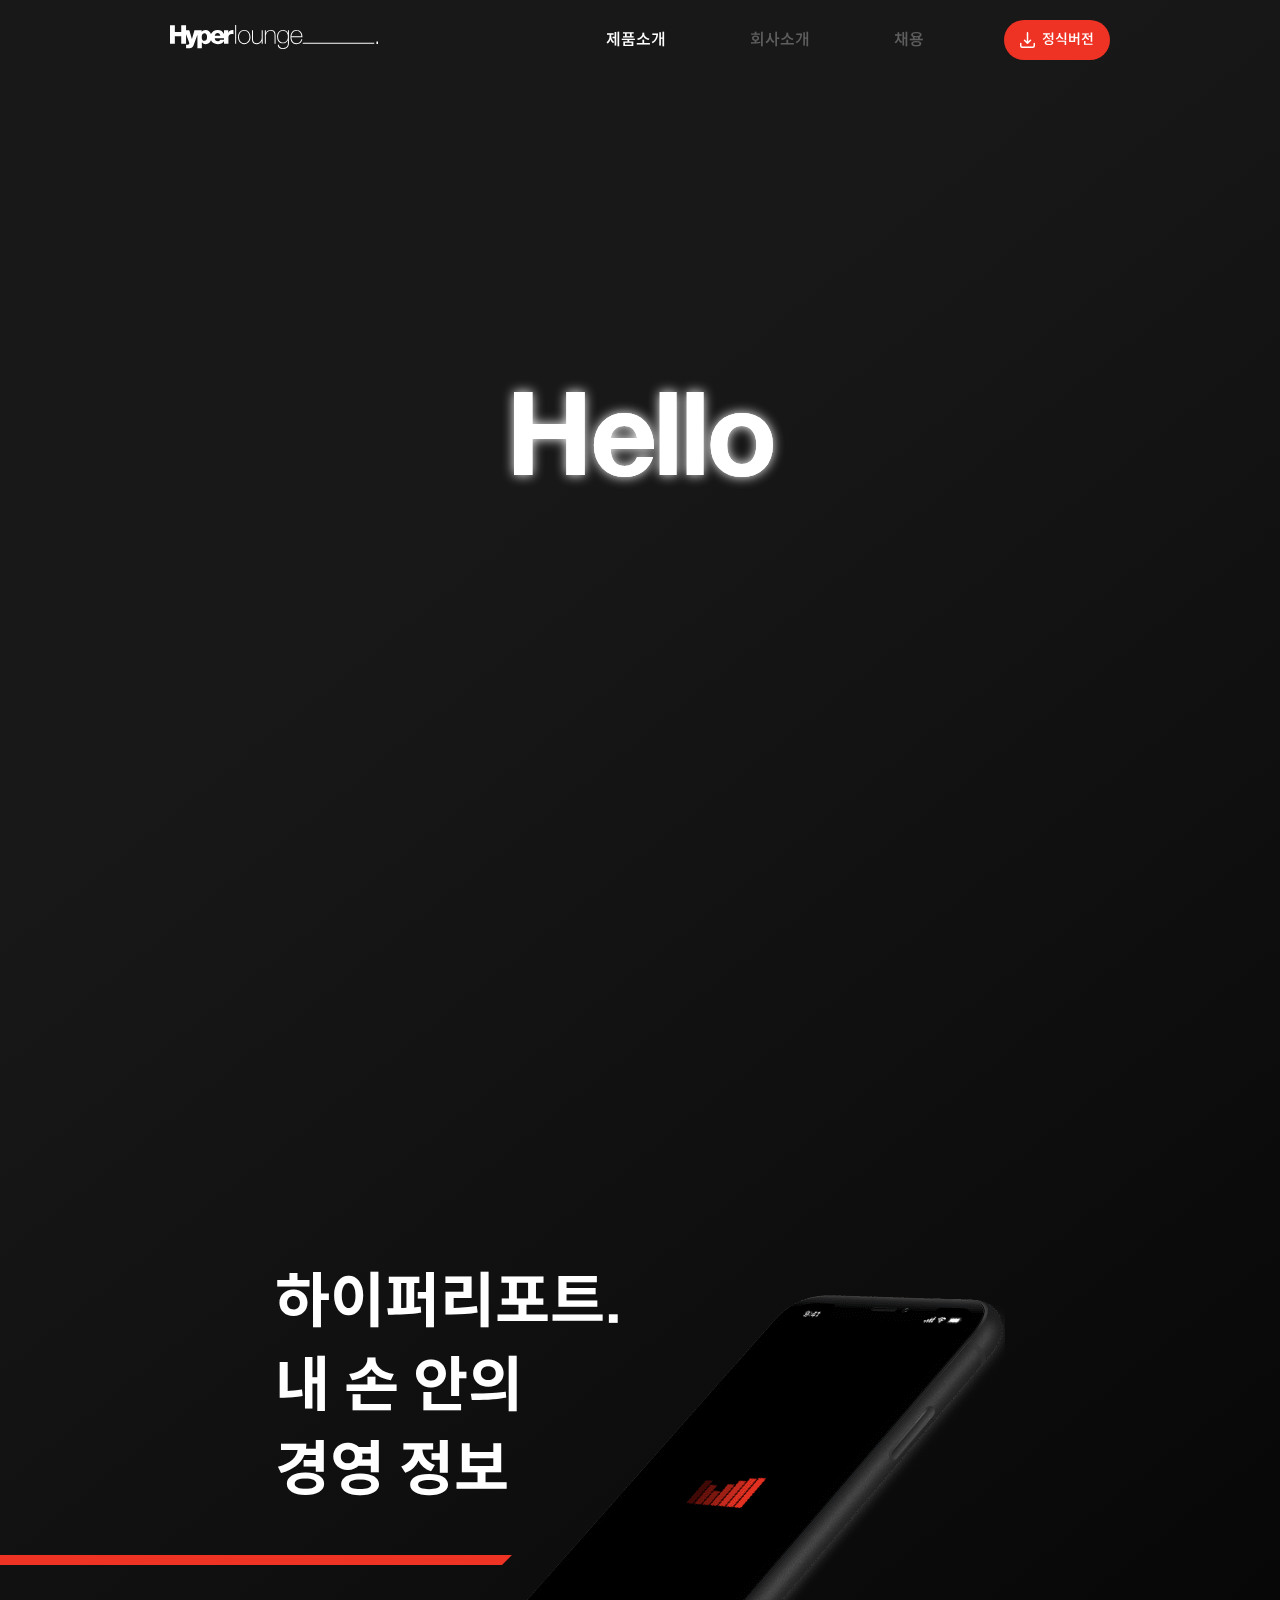
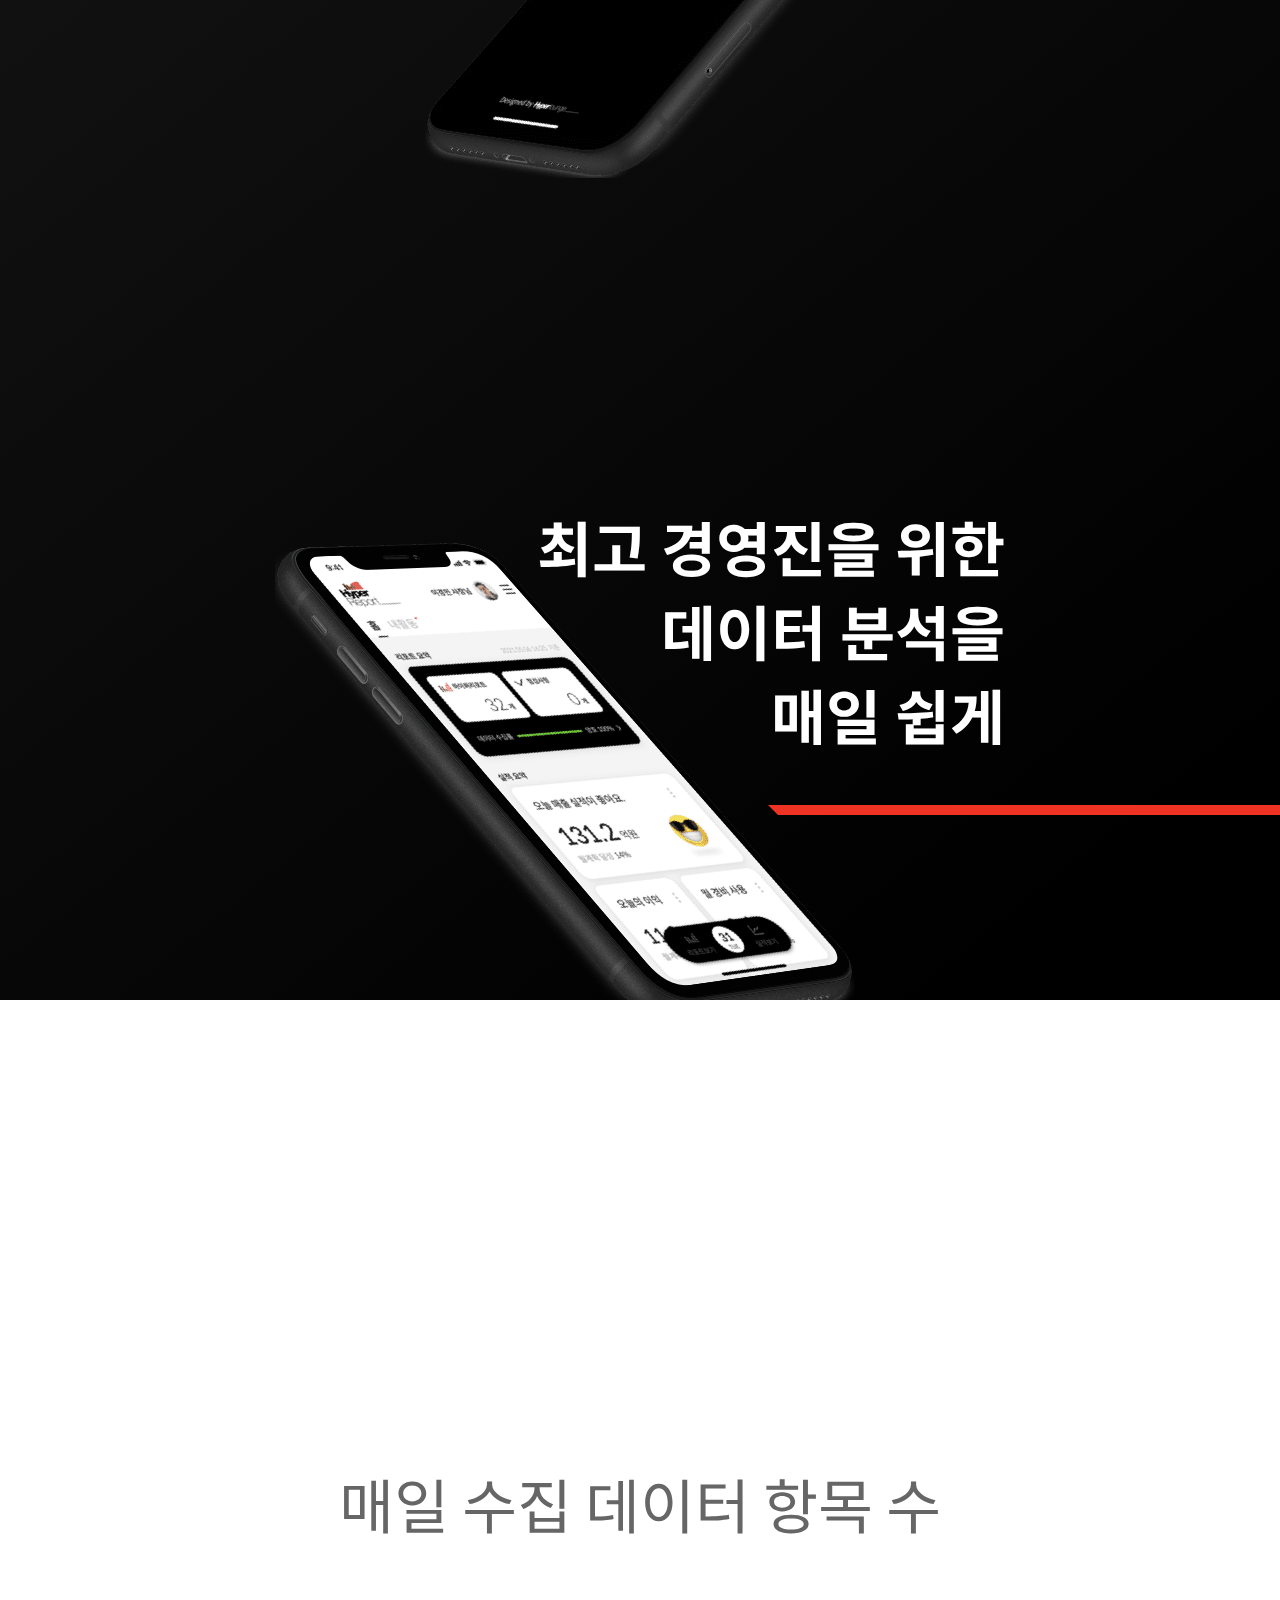
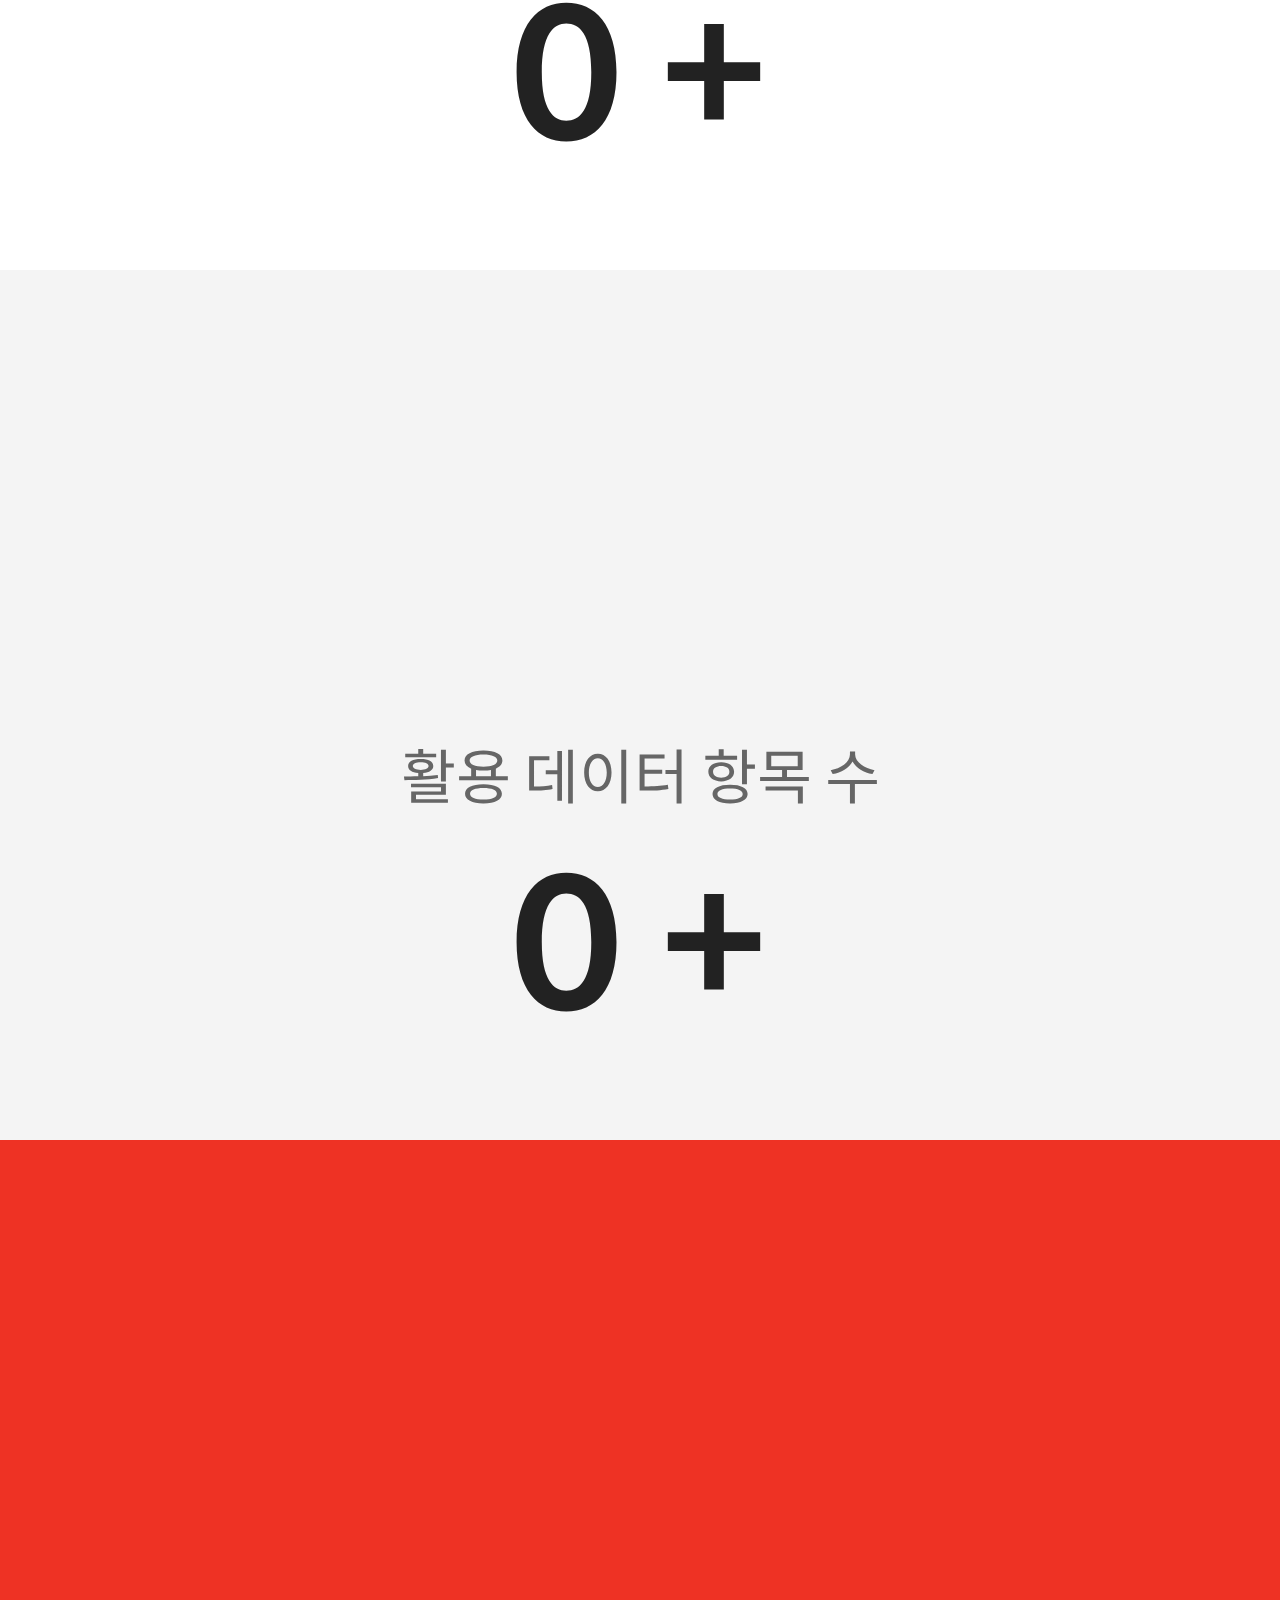
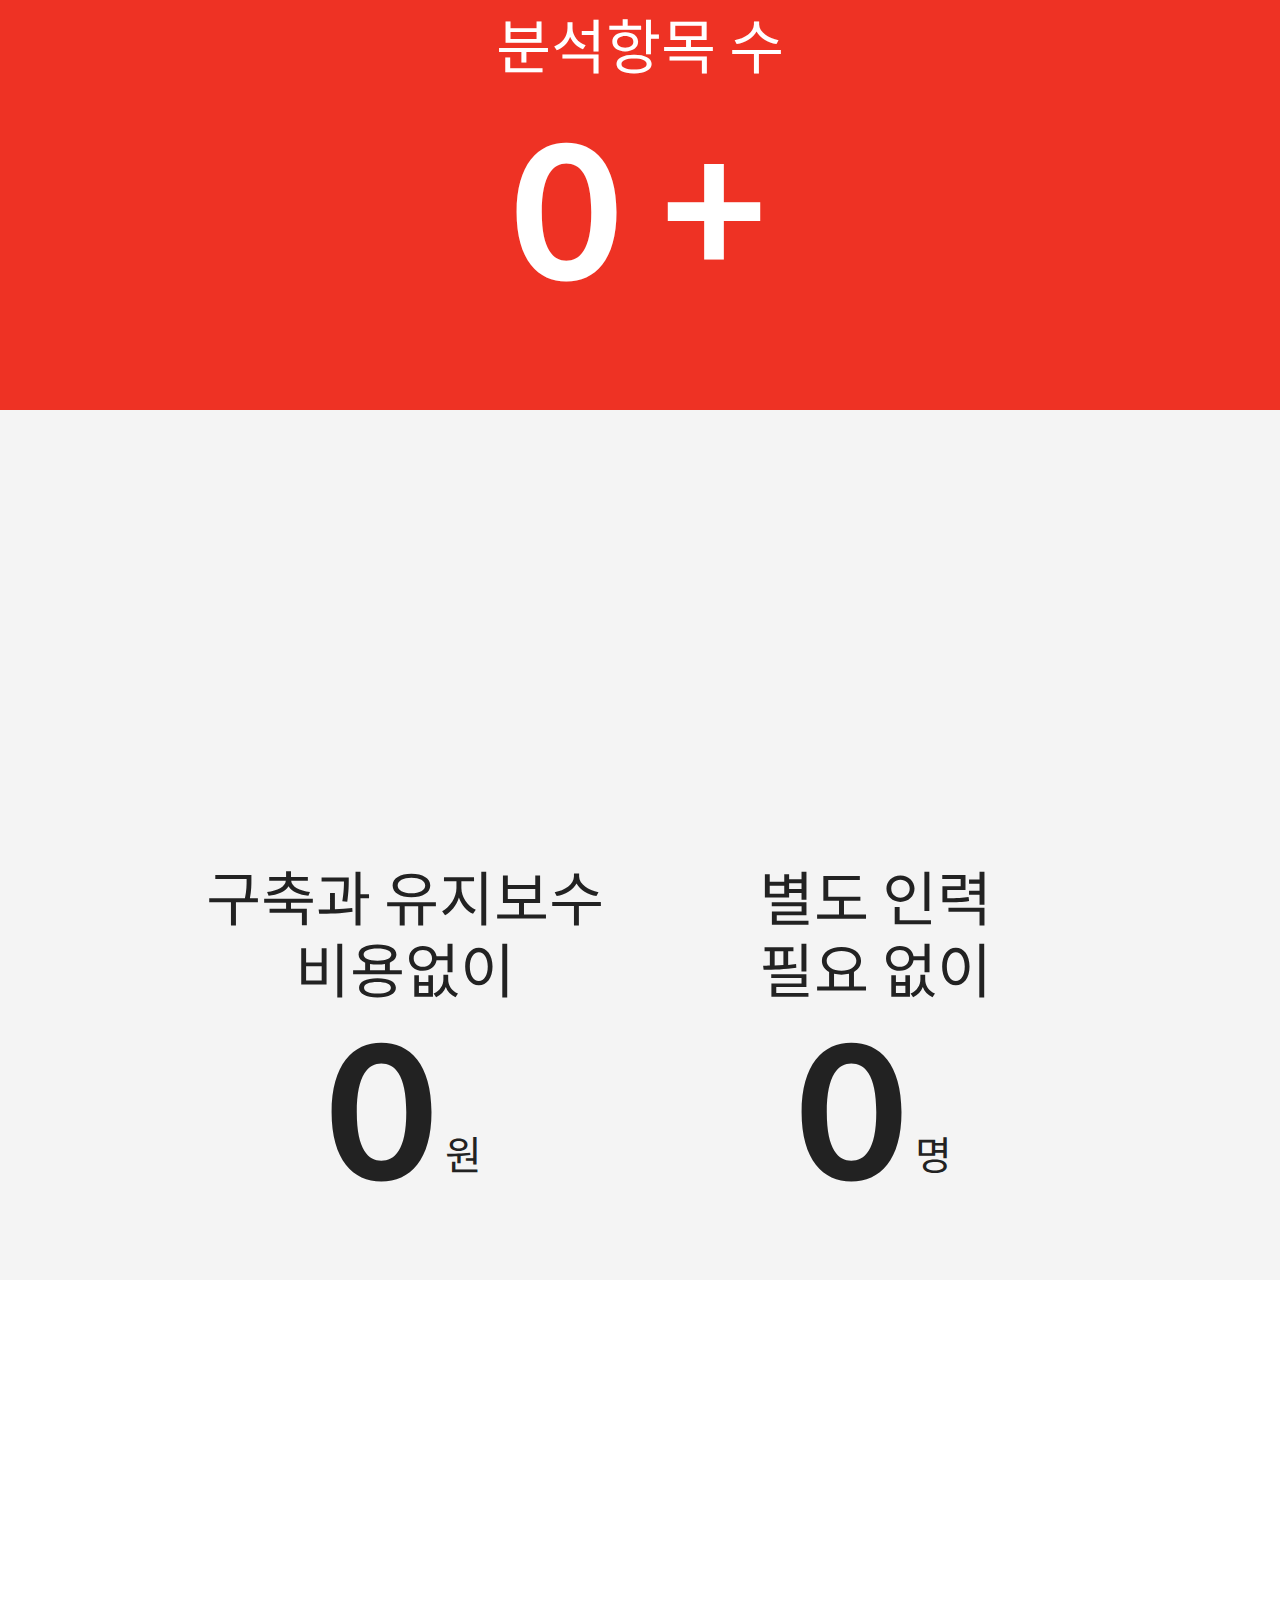
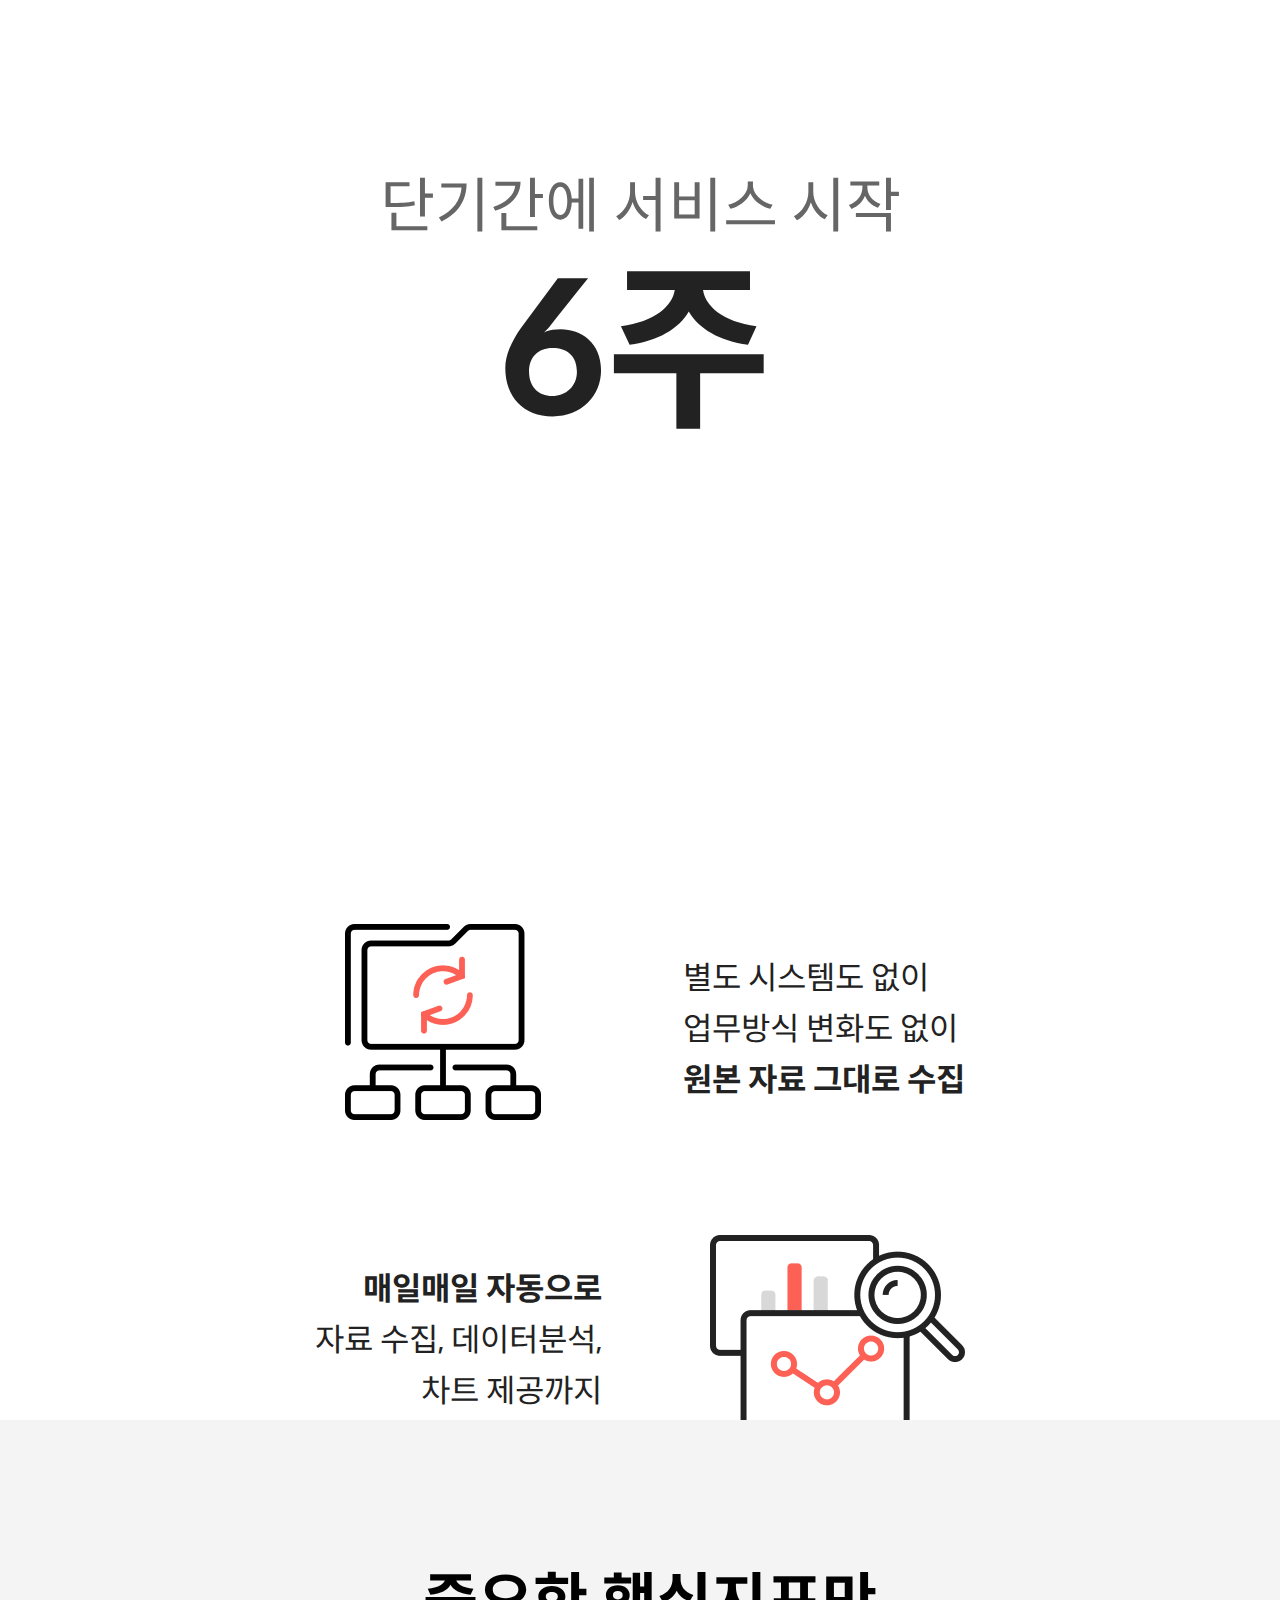
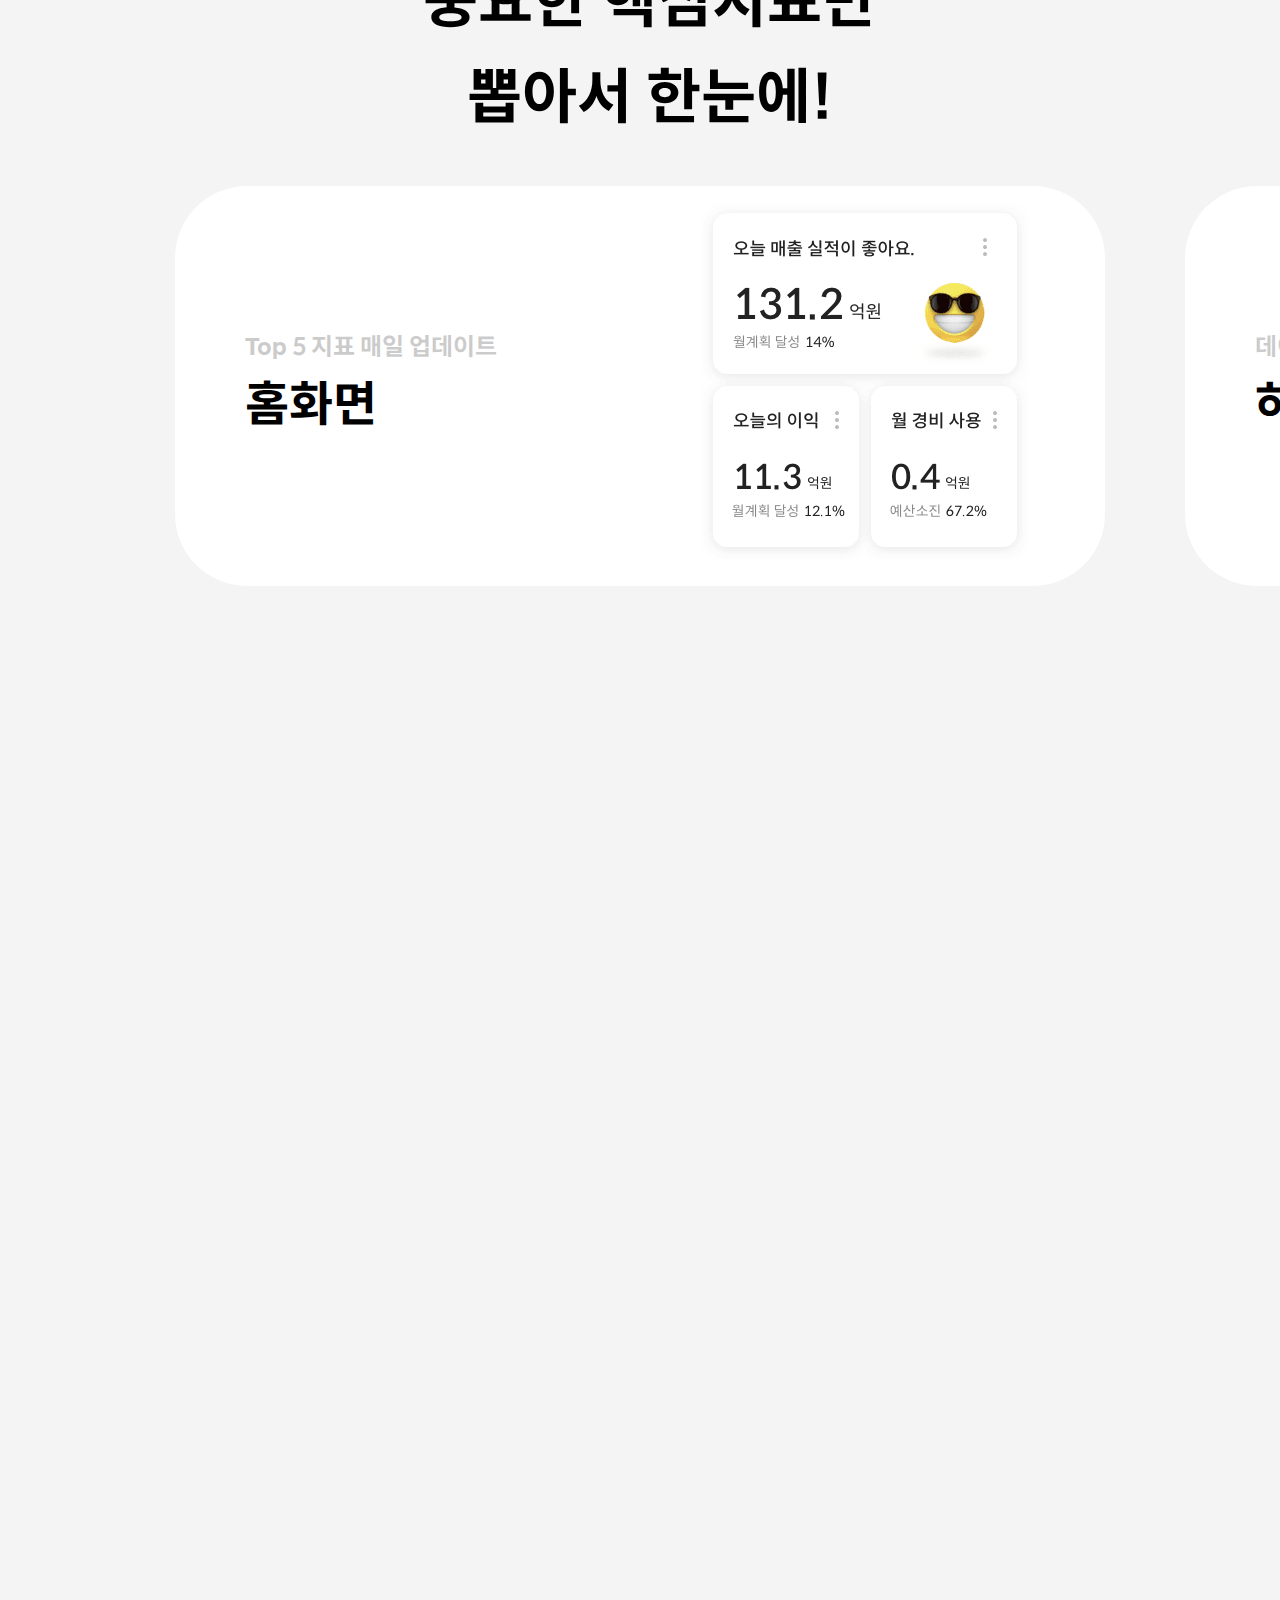
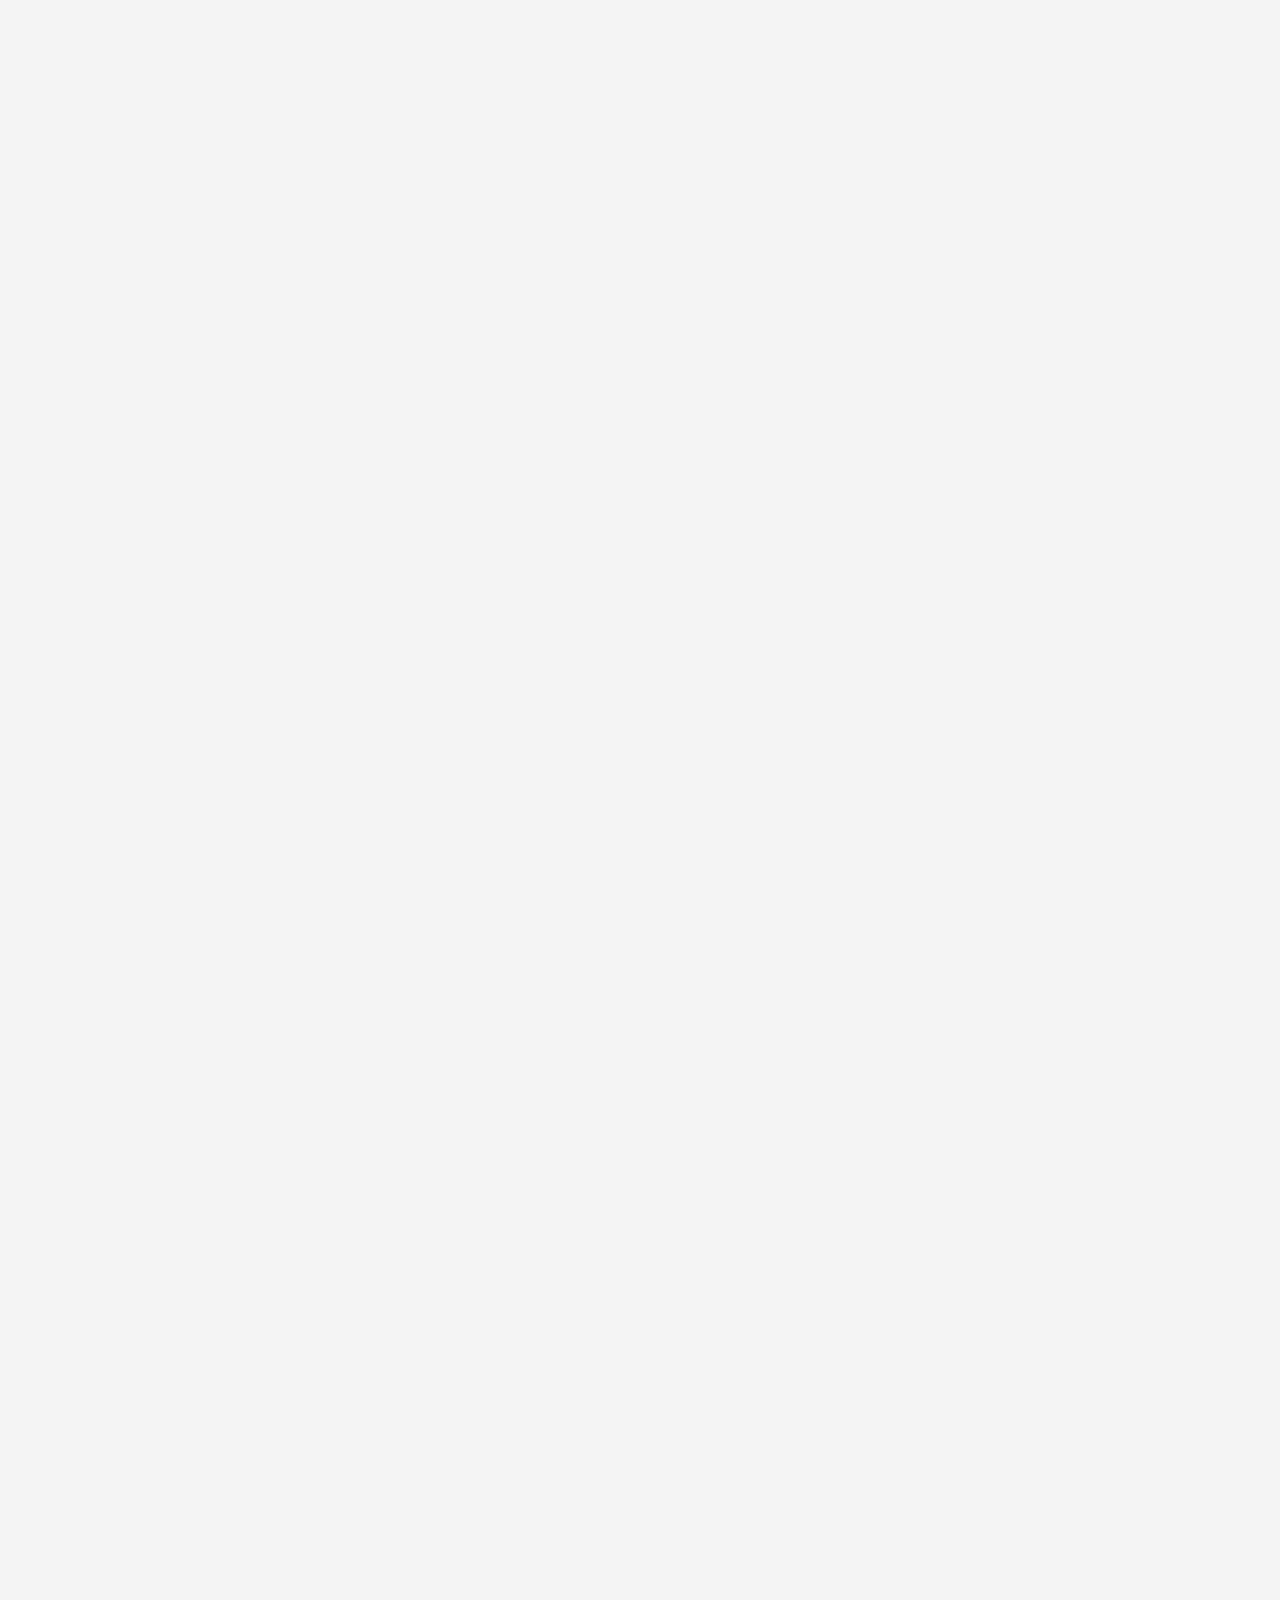
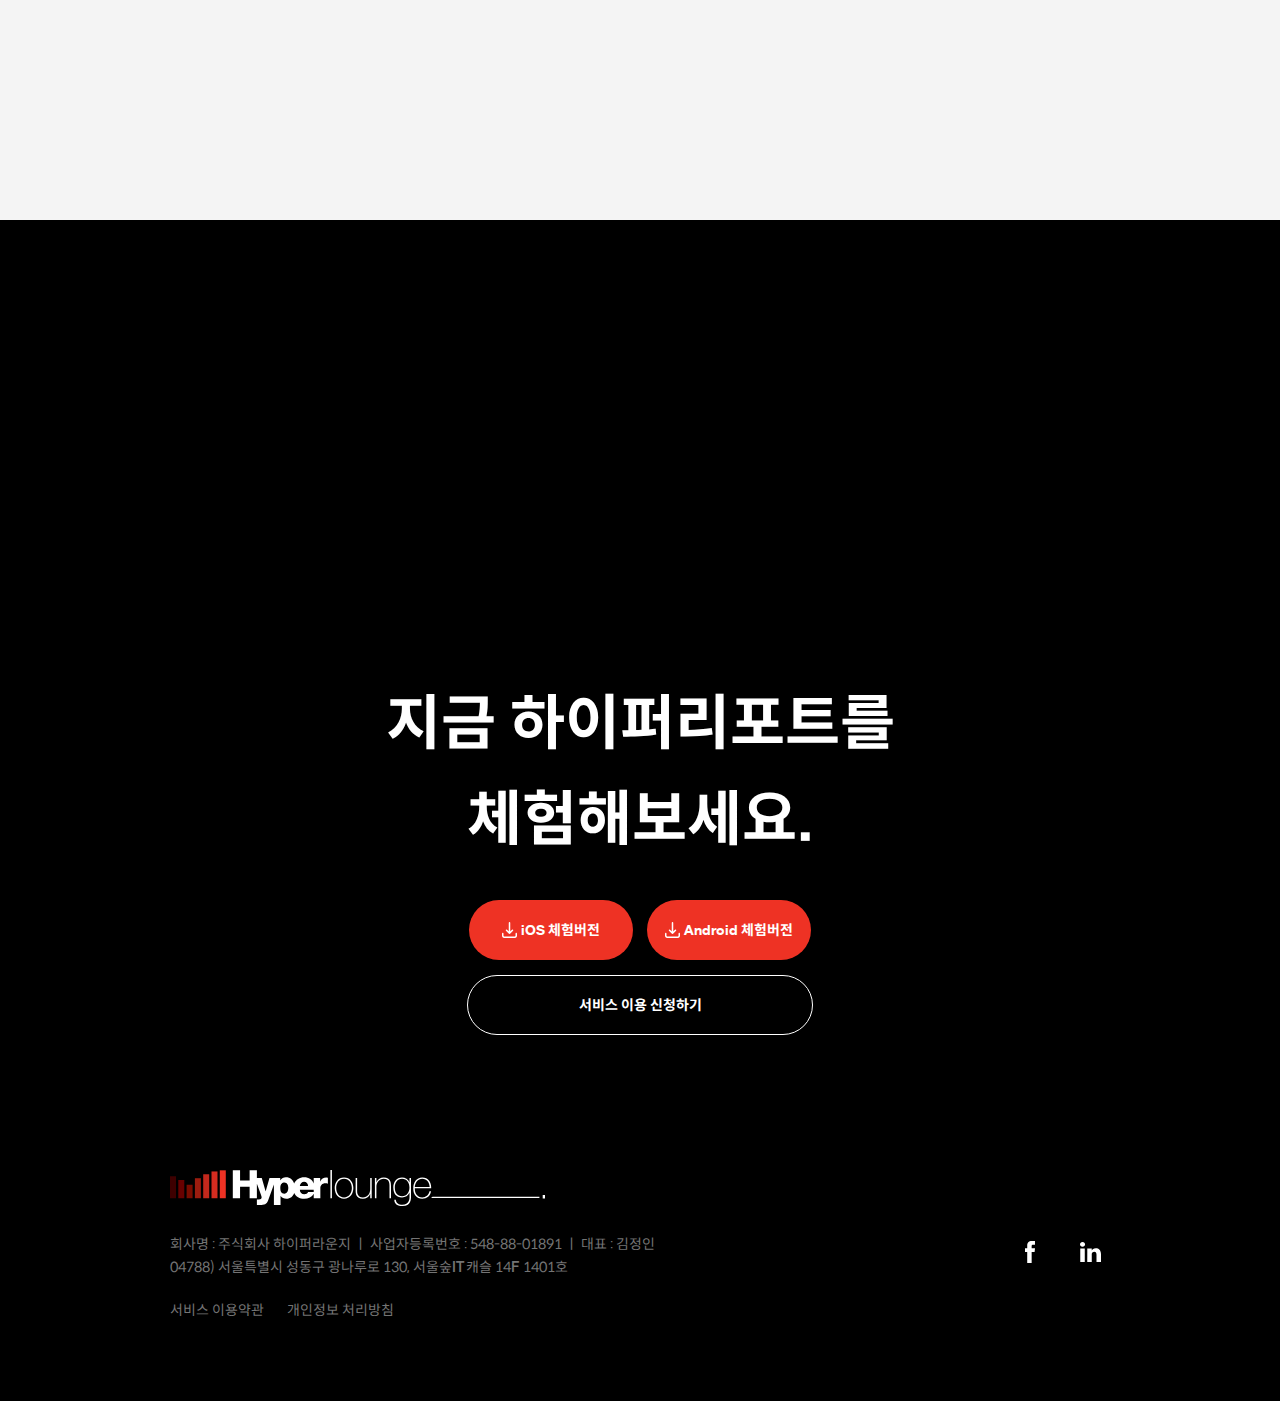
<file: index.html>
<!DOCTYPE html>
<html lang="ko">
<head>
    <meta charset="UTF-8">
    <meta http-equiv="X-UA-Compatible" content="IE=edge">
    <meta name="viewport" content="width=device-width, initial-scale=1.0">
    <title>하이퍼라운지</title>

    <link rel="shortcut icon" href="./resource/img/favicon.ico">

    <link rel="stylesheet" href="./resource/ui.base.css">
    <script src="./resource/splitting.js"></script>
</head>
<body>
    <div class="base-wrap">
        <header class="base-header">
            <div class="base-header-wrap">
                <h1 class="logo" aria-label="Hyperlounge">
                    <button type="button" data-link="service">
                        <svg width="208" height="24" viewBox="0 0 208 24" xmlns="http://www.w3.org/2000/svg">
                            <g fill="#FFF" fill-rule="evenodd">
                                <path d="M204.257 18.701h-71.94l.944-.935h70.996zM50.297 14.715c-.418.988-1.457 1.485-2.524 1.485-1.877 0-2.944-1.226-3.025-3.075h9.257v1.59h-3.708zm-2.681-6.828c1.483 0 2.554 1.25 2.631 2.763h-5.499c.264-1.643 1.306-2.763 2.868-2.763zm-13.232 7.921c-2.007 0-2.684-1.54-2.684-3.911 0-2.786 1.51-3.62 2.71-3.62 1.955 0 2.63 1.899 2.63 3.62 0 1.853-.675 3.911-2.656 3.911zm28.034-10.79c-1.9 0-3.41.912-4.06 2.635h-.056V5.28h-4.297v3.65c-1.017-2.427-3.166-4.037-6.39-4.037-2.945 0-5.515 1.62-6.659 4.134-.802-2.365-2.573-4.134-5.532-4.134-1.563 0-2.864.675-3.724 1.95h-.053V5.28H24.485l-2.554 8.806h-.053L19.327 5.28H16.07V.199h-4.845v6.775h-6.38V.199H0v18.606h4.846v-7.663h6.38v7.663h4.845V9.14l2.057 5.548c.261.727 1.12 2.813 1.12 3.545 0 .938-.755 1.513-1.77 1.513H16.07v3.592h1.952c2.994 0 4.587-.365 5.653-3.335l3.75-10.336v13.67h4.43v-5.994h.051c.912 1.23 2.19 1.85 3.855 1.85 2.705 0 4.432-1.662 5.216-3.872 1.112 2.483 3.56 3.871 6.742 3.871 2.613 0 5.131-1.012 6.285-3.305v2.918h4.429v-6.694c0-1.697 1.144-3.209 3.336-3.209.598 0 1.117.105 1.692.26V5.125a4.89 4.89 0 0 0-1.044-.106zM65.152 18.83h1.003V0h-1.003zM74.239 18.272c3.402 0 5.223-2.976 5.223-6.22 0-3.243-1.82-6.224-5.223-6.224-3.401 0-5.22 2.981-5.22 6.224 0 3.244 1.819 6.22 5.22 6.22m0-13.316c3.982 0 6.226 3.245 6.226 7.096 0 3.849-2.244 7.096-6.226 7.096-3.981 0-6.218-3.247-6.218-7.096 0-3.851 2.237-7.096 6.218-7.096M92.712 18.83h-1.004V15.93h-.053c-.684 2.034-2.742 3.218-4.853 3.218-4.77 0-4.821-3.824-4.821-5.486V5.277h1.001v8.566c0 1.4.16 4.43 3.85 4.43 3.03 0 4.876-2.344 4.876-5.668V5.277h1.004V18.83zM94.847 5.277h1.002v2.9h.053c.687-2.034 2.744-3.22 4.852-3.22 4.773 0 4.824 3.826 4.824 5.49v8.384h-1.003v-8.57c0-1.398-.155-4.433-3.847-4.433-3.033 0-4.879 2.35-4.879 5.67v7.333h-1.002V5.277zM108.12 11.627c0 3.198 1.662 5.832 4.85 5.832 3.297 0 4.93-2.769 4.93-5.832 0-3.027-1.606-5.8-4.93-5.8-3.271 0-4.85 2.927-4.85 5.8zm10.807-6.35v12.845c0 1.048 0 6.061-5.85 5.873-2.904 0-5.144-1.075-5.3-4.217h1.002c.211 2.403 2.107 3.35 4.322 3.35 4.747 0 4.826-3.874 4.826-4.77v-3.116h-.052c-.95 2.008-2.613 3.084-4.906 3.084-3.979 0-5.854-2.926-5.854-6.699 0-3.582 2.031-6.67 5.854-6.67 2.11 0 4.166 1.11 4.906 3.137h.052V5.277h1zM131.393 11.314c-.052-2.85-1.844-5.487-4.954-5.487-3.008 0-4.772 2.798-4.985 5.487h9.94zm-9.939.869c-.05 3.192 1.635 6.09 4.985 6.09 2.556 0 4.376-1.526 4.852-4.032h1.001c-.527 3.165-2.637 4.907-5.853 4.907-3.955 0-6.04-3.115-5.985-6.856-.055-3.717 1.895-7.336 5.985-7.336 4.245 0 6.144 3.35 5.957 7.227h-10.942zM206.47 18.98H208v-2.373h-1.53z"></path>
                            </g>
                        </svg>
                    </button>
                </h1>
                <div class="base-nav">
                    
                    <button type="button" class="btn-menu" aria-label="menu toggle">
                        <svg width="46" height="46" viewBox="0 0 46 46" xmlns="http://www.w3.org/2000/svg">
                            <path d="M32 30a1 1 0 0 1 0 2H14a1 1 0 0 1 0-2zm0-8a1 1 0 0 1 0 2H14a1 1 0 0 1 0-2zm0-8a1 1 0 0 1 0 2H14a1 1 0 0 1 0-2z" fill="#FFF" fill-rule="nonzero"/>
                        </svg>
                    </button>
                    <nav class="base-nav-wrap">
                        <div class="logo-b">
                            <svg width="139" height="16" viewBox="0 0 139 16" xmlns="http://www.w3.org/2000/svg">
                                <g fill="#000" fill-rule="evenodd">
                                    <path d="M136.171 12.468h-47.96l.63-.624h47.33zM33.531 9.81c-.278.659-.97.99-1.682.99-1.252 0-1.963-.817-2.017-2.05h6.171v1.06h-2.472zm-1.787-4.552c.989 0 1.703.833 1.754 1.842h-3.666c.176-1.095.87-1.842 1.912-1.842zm-8.821 5.28c-1.338 0-1.79-1.026-1.79-2.607 0-1.857 1.007-2.413 1.806-2.413 1.304 0 1.754 1.266 1.754 2.413 0 1.235-.45 2.608-1.77 2.608zm18.69-7.192c-1.268 0-2.274.608-2.708 1.756h-.037V3.52h-2.865v2.433c-.678-1.618-2.11-2.69-4.26-2.69-1.963 0-3.676 1.08-4.439 2.755-.535-1.577-1.715-2.756-3.688-2.756-1.042 0-1.91.45-2.482 1.3h-.036V3.52H16.323l-1.702 5.87h-.035l-1.702-5.87h-2.17V.132h-3.23V4.65H3.23V.132H0v12.405h3.23V7.428h4.254v5.109h3.23V6.093l1.372 3.699c.174.485.746 1.875.746 2.363 0 .625-.503 1.009-1.18 1.009h-.938v2.395h1.302c1.995 0 3.057-.244 3.768-2.224l2.5-6.89v9.114h2.954v-3.997h.034c.607.82 1.459 1.233 2.57 1.233 1.803 0 2.954-1.108 3.477-2.581.741 1.655 2.372 2.58 4.494 2.58 1.742 0 3.421-.674 4.19-2.203v1.946h2.953V8.074c0-1.131.763-2.14 2.224-2.14.399 0 .745.071 1.128.174V3.417a3.26 3.26 0 0 0-.696-.071zM43.435 12.554h.668V0h-.668zM49.493 12.182c2.268 0 3.482-1.984 3.482-4.148 0-2.161-1.214-4.149-3.482-4.149-2.268 0-3.48 1.988-3.48 4.15 0 2.163 1.212 4.147 3.48 4.147m0-8.878c2.655 0 4.15 2.163 4.15 4.73 0 2.567-1.495 4.731-4.15 4.731-2.654 0-4.146-2.164-4.146-4.73 0-2.568 1.492-4.731 4.146-4.731M61.808 12.554h-.67v-1.935h-.035c-.455 1.357-1.827 2.146-3.235 2.146-3.18 0-3.214-2.55-3.214-3.657v-5.59h.667v5.71c0 .934.107 2.953 2.566 2.953 2.02 0 3.252-1.562 3.252-3.778V3.518h.669v9.036zM63.231 3.518h.668v1.934h.035c.458-1.357 1.83-2.148 3.235-2.148 3.182 0 3.216 2.551 3.216 3.66v5.59h-.668V6.84c0-.933-.103-2.956-2.565-2.956-2.022 0-3.253 1.567-3.253 3.781v4.888h-.668V3.518zM72.08 7.751c0 2.132 1.108 3.888 3.233 3.888 2.198 0 3.287-1.845 3.287-3.888 0-2.018-1.07-3.866-3.287-3.866-2.18 0-3.233 1.95-3.233 3.866zm7.205-4.233v8.564c0 .698 0 4.04-3.9 3.915-1.936 0-3.43-.717-3.534-2.812h.668c.141 1.602 1.405 2.234 2.882 2.234 3.165 0 3.217-2.583 3.217-3.18v-2.077h-.035c-.633 1.338-1.741 2.055-3.27 2.055-2.653 0-3.903-1.95-3.903-4.466 0-2.387 1.354-4.447 3.903-4.447 1.407 0 2.777.741 3.27 2.092h.035V3.518h.667zM87.595 7.543c-.035-1.9-1.229-3.658-3.303-3.658-2.005 0-3.18 1.865-3.322 3.658h6.625zm-6.625.579c-.035 2.128 1.09 4.06 3.322 4.06 1.705 0 2.918-1.017 3.236-2.688h.667c-.352 2.11-1.758 3.271-3.903 3.271-2.636 0-4.026-2.076-3.99-4.57-.036-2.478 1.264-4.891 3.99-4.891 2.83 0 4.096 2.233 3.972 4.818H80.97zM137.647 12.654h1.02V11.07h-1.02z"/>
                                </g>
                            </svg>
                        </div>
                        <button type="button" class="btn-close" aria-label="menu close">
                            <svg width="46" height="46" viewBox="0 0 46 46" xmlns="http://www.w3.org/2000/svg">
                                <path d="M31.485 15.929 24.415 23l7.07 7.071-1.414 1.414L23 24.415l-7.071 7.07-1.414-1.414L21.585 23l-7.07-7.071 1.414-1.414L23 21.585l7.071-7.07 1.414 1.414z" fill="#000" fill-rule="evenodd"/>
                            </svg>                            
                        </button>
                        <div class="nav-link">
                            <button type="button" class="n1" data-link="service">제품소개</button>
                            <button type="button" class="n2" data-link="overview">회사소개</button>
                            <button type="button" class="n3" data-link="apply">채용</button>
                        </div>
                        <div class="appstore-group">
                            <div class="appstore" data-toggle="as1">
                                <button type="button" class="btn-base primary " id="appstoreToggle" data-toggle="as1">
                                    <svg width="15" height="16" viewBox="0 0 15 16" xmlns="http://www.w3.org/2000/svg">
                                        <path d="M14.25 10.75a.75.75 0 0 1 .75.75v2.25A2.25 2.25 0 0 1 12.75 16H2.25A2.25 2.25 0 0 1 0 13.75V11.5a.75.75 0 1 1 1.5 0v2.25c0 .414.336.75.75.75h10.5a.75.75 0 0 0 .75-.75V11.5a.75.75 0 0 1 .75-.75zM7.5 0a.75.75 0 0 1 .75.75v8.689l1.72-1.72a.75.75 0 0 1 .976-.072l.084.073a.75.75 0 0 1 0 1.06l-3 3a.754.754 0 0 1-.53.22l.073-.004A.754.754 0 0 1 7.53 12L7.5 12a.763.763 0 0 1-.42-.129.748.748 0 0 1-.11-.09l.078.068a.754.754 0 0 1-.078-.069l-3-3a.75.75 0 0 1 1.06-1.06l1.72 1.719V.75a.75.75 0 0 1 .648-.743z" fill="#FFF" fill-rule="nonzero"/>
                                    </svg>
                                    <span>정식버전</span>
                                </button>
                                <div class="appstore-wrap">
                                    <button type="button" class="btn-store n1">iOS</button>
                                    <button type="button" class="btn-store n2">Android</button>
                                </div>
                            </div>
                            <!-- <div class="appstore n2" data-toggle="as2">
                                <button type="button" class="btn-base primary " id="appstoreToggle2" data-toggle="as2">
                                    <svg width="15" height="16" viewBox="0 0 15 16" xmlns="http://www.w3.org/2000/svg">
                                        <path d="M14.25 10.75a.75.75 0 0 1 .75.75v2.25A2.25 2.25 0 0 1 12.75 16H2.25A2.25 2.25 0 0 1 0 13.75V11.5a.75.75 0 1 1 1.5 0v2.25c0 .414.336.75.75.75h10.5a.75.75 0 0 0 .75-.75V11.5a.75.75 0 0 1 .75-.75zM7.5 0a.75.75 0 0 1 .75.75v8.689l1.72-1.72a.75.75 0 0 1 .976-.072l.084.073a.75.75 0 0 1 0 1.06l-3 3a.754.754 0 0 1-.53.22l.073-.004A.754.754 0 0 1 7.53 12L7.5 12a.763.763 0 0 1-.42-.129.748.748 0 0 1-.11-.09l.078.068a.754.754 0 0 1-.078-.069l-3-3a.75.75 0 0 1 1.06-1.06l1.72 1.719V.75a.75.75 0 0 1 .648-.743z" fill="#FFF" fill-rule="nonzero"/>
                                    </svg>
                                    <span>정식버전</span>
                                </button>
                                <div class="appstore-wrap">
                                    <button type="button" class="btn-store n1">iOS</button>
                                    <button type="button" class="btn-store n2">Android</button>
                                </div>
                            </div> -->
                        </div>
                    </nav>
                </div>
            </div>
        </header>
        <main class="base-body"></main>

        <footer class="base-footer">
            <div class="base-footer-wrap">
                <div class="logo">
                    <svg width="375" height="36" viewBox="0 0 375 36" xmlns="http://www.w3.org/2000/svg">
                    <g fill="none" fill-rule="evenodd">
                        <path fill="#FFF" d="M369.396 28.052H261.052l1.422-1.402h106.922zM138.164 22.072c-.626 1.483-2.182 2.228-3.782 2.228-2.812 0-4.41-1.838-4.532-4.613h13.87v2.385h-5.556zm-4.017-10.241c2.222 0 3.827 1.873 3.943 4.143h-8.24c.396-2.463 1.957-4.143 4.297-4.143zm-19.824 11.881c-3.008 0-4.022-2.31-4.022-5.867 0-4.18 2.262-5.429 4.059-5.429 2.93 0 3.941 2.848 3.941 5.429 0 2.78-1.011 5.867-3.978 5.867zm42.002-16.184c-2.848 0-5.109 1.367-6.084 3.95h-.084V7.92h-6.437v5.474c-1.524-3.64-4.744-6.054-9.573-6.054-4.414 0-8.264 2.43-9.978 6.2-1.202-3.548-3.855-6.2-8.289-6.2-2.34 0-4.291 1.012-5.579 2.924h-.08V7.92H99.49l-3.826 13.21h-.079L91.762 7.92h-4.877V.298h-7.26V10.46h-9.56V.298h-7.26v27.91h7.26V16.714h9.56v11.494h7.26V13.71l3.082 8.322c.39 1.091 1.677 4.22 1.677 5.317 0 1.407-1.13 2.27-2.652 2.27h-2.107v5.388h2.924c4.485 0 6.873-.547 8.47-5.003l5.62-15.503v20.506h6.637v-8.992h.075c1.366 1.844 3.28 2.774 5.776 2.774 4.053 0 6.64-2.493 7.814-5.808 1.668 3.725 5.333 5.808 10.102 5.808 3.915 0 7.688-1.52 9.417-4.96v4.379h6.635V18.166c0-2.545 1.714-4.813 4.999-4.813.896 0 1.674.158 2.535.39V7.688a7.319 7.319 0 0 0-1.564-.16zM160.422 28.246h1.502V0h-1.502zM174.036 27.409c5.098 0 7.826-4.464 7.826-9.331 0-4.864-2.728-9.336-7.826-9.336-5.096 0-7.822 4.472-7.822 9.336 0 4.867 2.726 9.33 7.822 9.33m0-19.974c5.967 0 9.328 4.867 9.328 10.644 0 5.773-3.361 10.643-9.328 10.643-5.965 0-9.316-4.87-9.316-10.643 0-5.777 3.35-10.644 9.316-10.644M201.713 28.246h-1.503v-4.353h-.08c-1.025 3.052-4.108 4.828-7.27 4.828-7.148 0-7.225-5.736-7.225-8.229V7.915h1.5v12.85c0 2.098.24 6.643 5.767 6.643 4.54 0 7.308-3.515 7.308-8.5V7.914h1.503v20.331zM204.912 7.915h1.502v4.351h.078c1.03-3.051 4.112-4.832 7.27-4.832 7.152 0 7.228 5.74 7.228 8.235v12.577h-1.502V15.392c0-2.098-.232-6.65-5.765-6.65-4.544 0-7.31 3.524-7.31 8.506v10.998h-1.501V7.916zM224.8 17.44c0 4.798 2.488 8.748 7.264 8.748 4.94 0 7.387-4.152 7.387-8.747 0-4.541-2.406-8.7-7.387-8.7-4.9 0-7.264 4.39-7.264 8.7zm16.19-9.525v19.269c0 1.572 0 9.091-8.764 8.808-4.351 0-7.707-1.612-7.942-6.326h1.503c.316 3.606 3.156 5.027 6.475 5.027 7.113 0 7.23-5.812 7.23-7.156v-4.673h-.078c-1.423 3.01-3.914 4.625-7.35 4.625-5.961 0-8.771-4.389-8.771-10.048 0-5.373 3.044-10.007 8.771-10.007 3.163 0 6.242 1.667 7.35 4.707h.079V7.915h1.498zM259.669 16.971c-.08-4.274-2.763-8.23-7.424-8.23-4.506 0-7.149 4.197-7.468 8.23h14.892zm-14.892 1.303c-.076 4.788 2.45 9.135 7.468 9.135 3.83 0 6.557-2.289 7.271-6.047h1.5c-.79 4.747-3.952 7.36-8.77 7.36-5.925 0-9.05-4.672-8.967-10.284-.082-5.575 2.839-11.004 8.966-11.004 6.362 0 9.206 5.025 8.926 10.84h-16.394zM372.708 28.471H375V24.91h-2.292z"/>
                        <path fill="#3E0000" d="M0 28.244h5.991V6.24H0z"/>
                        <path fill="#EE3224" d="M49.803 28.244h5.991V.306h-5.991z"/>
                        <path fill="#D62C20" d="M41.502 28.244h5.992V1.45h-5.992z"/>
                        <path fill="#C3281C" d="M33.201 28.244h5.993V4.322H33.2z"/>
                        <path fill="#9C1C0F" d="M24.902 28.244h5.991V8.204h-5.991z"/>
                        <path fill="#7A0C00" d="M16.6 28.244h5.993V14.848h-5.992z"/>
                        <path fill="#680100" d="M8.301 28.244h5.992V9.982H8.3z"/>
                    </g>
                    </svg>
                </div>
                
                <div class="group">
                    <address class="address">
                        <span>회사명 : 주식회사 하이퍼라운지 ㅣ <br class="m-only">사업자등록번호 : 548-88-01891 ㅣ <wbr>대표 : 김정인</span>
                        <span>04788) 서울특별시 성동구 광나루로 130, <br class="m-only">서울숲IT캐슬 14F 1401호</span>
                    </address>
                    <div class="sns">
                        <a href="" aria-label="Facebook">
                            <svg width="40" height="40" viewBox="0 0 40 40" xmlns="http://www.w3.org/2000/svg">
                                <g fill="none" fill-rule="evenodd">
                                    <path d="M0 20C0 8.954 8.954 0 20 0s20 8.954 20 20-8.954 20-20 20S0 31.046 0 20z" fill="#000"/>
                                    <path d="M21.65 31V19.999h2.958L25 16.208h-3.35l.005-1.898c0-.989.091-1.518 1.475-1.518h1.85V9h-2.96c-3.554 0-4.805 1.84-4.805 4.932v2.276H15v3.791h2.215V31h4.435z" fill="#FFF"/>
                                </g>
                            </svg>
                        </a>
                        <a href="" aria-label="Instagram">
                            <svg width="40" height="40" viewBox="0 0 40 40" xmlns="http://www.w3.org/2000/svg">
                                <g fill="none" fill-rule="evenodd">
                                    <path d="M0 20C0 8.954 8.954 0 20 0s20 8.954 20 20-8.954 20-20 20S0 31.046 0 20z" fill="#000"/>
                                    <path d="M25.818 16.188c2.961 0 5.182 1.93 5.182 6.074V30h-4.501v-7.22c0-1.813-.651-3.05-2.28-3.05-1.244 0-1.985.834-2.31 1.64-.12.288-.149.69-.149 1.094V30H17.26v-.258c.005-.8.016-3.353.022-6.014l.001-.667.002-.996.001-.974V19.86l-.001-.574a105.2 105.2 0 0 0-.025-2.78h4.501v1.911c.598-.919 1.668-2.229 4.058-2.229zm-11.05.317V30h-4.502V16.505h4.501zM12.545 10c1.54 0 2.489 1.008 2.518 2.33 0 1.297-.978 2.333-2.547 2.333h-.029c-1.511 0-2.488-1.036-2.488-2.332C10 11.008 11.007 10 12.546 10z" fill="#FFF"/>
                                </g>
                            </svg>
                        </a>
                    </div>
                </div>
               

                <div class="link">
                    <a href="#">서비스 이용약관</a>
                    <a href="#">개인정보 처리방침</a>
                </div>

                
            </div>
        </footer>
        <button type="button" class="btn-top" aria-label="top">
            <svg width="40" height="40" viewBox="0 0 40 40" xmlns="http://www.w3.org/2000/svg">
                <g fill="none" fill-rule="evenodd">
                    <circle fill="#000" cx="20" cy="20" r="20"/>
                    <path d="M20 11a1.02 1.02 0 0 1 .484.125.878.878 0 0 1 .111.071c.04.03.077.061.112.097l-.09-.08.008.007.082.073 6 6a1 1 0 0 1-1.414 1.414L21 14.414V28a1 1 0 0 1-.883.993L20 29a1 1 0 0 1-1-1V14.414l-4.293 4.293a1 1 0 0 1-1.32.083l-.094-.083a1 1 0 0 1 0-1.414l6-6 .082-.073A1.003 1.003 0 0 1 20 11l-.09.004.072-.004z" fill="#DDD" fill-rule="nonzero"/>
                </g>
            </svg>
            
        </button>
    </div>

   

    <script src="./resource/ui.global.js"></script>
    <script src="./resource/ui.common.js"></script>
</body>
</html>
</file>
<file: resource/ui.base.css>
@charset "utf-8";

@font-face {
    font-family: 'Spoqa Han Sans Neo';
    font-weight: 700;
    src: local('Spoqa Han Sans Neo Bold'),
    url('./fonts/SpoqaHanSansNeo-Bold.woff2') format('woff2'),
    url('./fonts/SpoqaHanSansNeo-Bold.woff') format('woff'),
    url('./fonts/SpoqaHanSansNeo-Bold.ttf') format('truetype');
}


@font-face {
    font-family: 'Spoqa Han Sans Neo';
    font-weight: 500;
    src: local('Spoqa Han Sans Neo Medium'),
    url('./fonts/SpoqaHanSansNeo-Medium.woff2') format('woff2'),
    url('./fonts/SpoqaHanSansNeo-Medium.woff') format('woff'),
    url('./fonts/SpoqaHanSansNeo-Medium.ttf') format('truetype');
}

@font-face {
    font-family: 'Spoqa Han Sans Neo';
    font-weight: 400;
    src: local('Spoqa Han Sans Neo Regular'),
    url('./fonts/SpoqaHanSansNeo-Regular.woff2') format('woff2'),
    url('./fonts/SpoqaHanSansNeo-Regular.woff') format('woff'),
    url('./fonts/SpoqaHanSansNeo-Regular.ttf') format('truetype');
}

@font-face {
    font-family: 'Spoqa Han Sans Neo';
    font-weight: 300;
    src: local('Spoqa Han Sans Neo Light'),
    url('./fonts/SpoqaHanSansNeo-Light.woff2') format('woff2'),
    url('./fonts/SpoqaHanSansNeo-Light.woff') format('woff'),
    url('./fonts/SpoqaHanSansNeo-Light.ttf') format('truetype');
}

@font-face {
    font-family: 'Spoqa Han Sans Neo';
    font-weight: 100;
    src: local('Spoqa Han Sans Neo Thin'),
    url('./fonts/SpoqaHanSansNeo-Thin.woff2') format('woff2'),
    url('./fonts/SpoqaHanSansNeo-Thin.woff') format('woff'),
    url('./fonts/SpoqaHanSansNeo-Thin.ttf') format('truetype');
}


@font-face {
    font-family: 'helveticaneuecyrbold';
    src: url('./fonts/HelveticaNeueCyr-Bold.woff2') format('woff2'),
    url('./fonts/HelveticaNeueCyr-Bold.woff') format('woff'),
    url('./fonts/HelveticaNeueCyr-Bold.ttf') format('truetype');
    font-weight: 700;
}

@font-face {
    font-family: 'Spoqa Han Sans Neo';
    src: url('./fonts/HelveticaNeueCyr-Bold.woff2') format('woff2'),
    url('./fonts/HelveticaNeueCyr-Bold.woff') format('woff'),
    url('./fonts/HelveticaNeueCyr-Bold.ttf') format('truetype');
    unicode-range: U+0041-005A, U+0061-007A;
    font-weight: 700;
}

@font-face {
    font-family: 'Spoqa Han Sans Neo';
    src: url('./fonts/HelveticaNeueLTPro-Md.woff2') format('woff2'),
    url('./fonts/HelveticaNeueLTPro-Md.woff') format('woff'),
    url('./fonts/HelveticaNeueLTPro-Md.ttf') format('truetype');
    unicode-range: U+0041-005A, U+0061-007A;
    font-weight: 400;
}

@font-face {
    font-family: 'Spoqa Han Sans Neo';
    src: url('./fonts/HelveticaNeueLTPro-Lt.woff2') format('woff2'),
    url('./fonts/HelveticaNeueLTPro-Lt.woff') format('woff'),
    url('./fonts/HelveticaNeueLTPro-Lt.ttf') format('truetype');
    unicode-range: U+0041-005A, U+0061-007A;
    font-weight: 100;
}


/* default */
html,
body {
    width: 100%;
    height: 100%;
}

html {
    font-size: 62.5%;
}

body {
    font-family: 'Spoqa Han Sans Neo', sans-serif;
    color: #222;
    font-size: 1.6rem;
    line-height: 1.6;
    word-break: keep-all;
    -webkit-text-size-adjust: none;
    -moz-osx-font-smoothing: grayscale;
    -webkit-overflow-scrolling: touch;
    -webkit-user-select: none;
    -khtml-user-select: none;
    -moz-user-select: none;
    -ms-user-select: none;
    user-select: none;
    -webkit-tap-highlight-color: rgba(0, 0, 0, 0);
    -webkit-tap-highlight-color: transparent;
    -webkit-font-smoothing: subpixel-antialiased;
    -webkit-text-stroke:1px transparent;
}

body,
iframe,
div,
p,
span,
strong,
em,
b,
i,
h1,
h2,
h3,
h4,
h5,
h6,
pre,
code,
form,
fieldset,
button,
a,
label,
table,
tbody,
thead,
tr,
th,
td {
    margin: 0;
    padding: 0;
    box-sizing: border-box;
}

dl,
dt,
dd,
ul,
ol,
li {
    box-sizing: border-box;
    list-style: none;
    padding: 0;
    margin: 0;
}

img,
fieldset,
iframe,
button {
    border: 0 none;
    outline: 0;
}

table {
    width: 100%;
    table-layout: fixed;
    border-collapse: collapse;
    border-spacing: 0;
}

th,
td {
    border-collapse: collapse;
}

hr {
    border: 0;
    border-top: 1px solid var(--line-color);
    margin: 4rem 0;
}

em,
u,
cite,
i,
abbr {
    font: inherit;
    text-decoration: none;
}

strong,
b {
    font: inherit;
}

a {
    font: inherit;
    color: inherit;
    outline-offset: 1px;
    text-decoration: none;
}

button {
    border: 0 none;
    font: inherit;
    cursor: pointer;
    background: transparent;
    color: inherit;
}

input,
textarea,
select {
    box-sizing: border-box;
    font: inherit, sans-serif;
    outline: 0;
}

label {
    cursor: pointer;
}

caption {
    position: relative !important;
    width: 1px !important;
    height: 1px !important;
    color: transparent !important;
    overflow: hidden !important;
    clip: rect(1px, 1px, 1px, 1px);
    clip-path: inset(50%);
    margin: -1px 0 0;
}

.a11y-hidden,
legend,
.hidden,
.hide {
    position: absolute !important;
    width: 1px !important;
    height: 1px !important;
    color: transparent !important;
    overflow: hidden !important;
    clip: rect(1px, 1px, 1px, 1px);
    clip-path: inset(50%);
    margin: 0 !important;
    padding: 0 !important;
}

/* html5 */
article,
aside,
details,
figcaption,
figure,
footer,
header,
main,
hgroup,
nav,
section,
summary {
    display: block;
    margin: 0;
    padding: 0;
    box-sizing: border-box;
}

caption * {
    display: inline-block !important
}

input {
    -webkit-appearance: none;
    -webkit-border-radius: 0;
}

[type="search"]::-webkit-search-cancel-button,
[type="search"]::-webkit-search-decoration {
    -webkit-appearance: none;
    appearance: none;
}

select {
    position: relative;
    appearance: none;
    -moz-appearance: none;
    -webkit-appearance: none;
    cursor: pointer;
    -webkit-appearance: none;
    -webkit-border-radius: 0;
}

select::-ms-expand {
    display: none;
}

/* page ---------------------------------------------------------------------- */
.base-header {
    position: fixed;
    width: 100%;
    z-index: 2;
    top: 0;
    left: 0;
    display: flex;
    justify-content: center;
    /* mix-blend-mode: difference; */
}
.appstore-group{
    display: flex;
    justify-content: space-between;
}
.base-header.type-b .logo g{
    fill:#000;
}
.base-header.type-b .nav-link button{
    color:#000;
}

.size-mobile .appstore.on .btn-base path,
.base-header.type-c .appstore .btn-base path{
    fill:#ee3224;
}
.base-header.type-c .appstore .btn-base{
    background-color: #fff;
    color:#ee3224;
}


.size-mobile .appstore .btn-base.primary {
    background-color:#ee3224 !important;
    color:#fff !important;
    padding:0 !important;
}
.size-mobile .appstore.on .btn-base.primary {
    background-color:#fff !important;
    border:1px solid #ee3224 !important;
    color:#ee3224 !important;
}



.base-header-wrap {
    position: relative;
    z-index: 1;
    width: 100%;
    max-width: 98rem;
    padding: 0 2rem;
    display: flex;
    justify-content: space-between;

}

.base-nav-wrap {
    display: flex;
    justify-content: right;
    align-items: center;
    height: 8rem;
}

.base-header .base-nav button {
    color: #fff;
}

.base-header .logo {
    margin-top: 1.3rem;
    width: 20.8rem;
    height: 2.4rem;
    color: #fff;

}

.nav-link {
    margin-right: 4rem;
}

.nav-link button {
    display: inline-block;
    opacity: .3;
    padding: 1rem 4rem;
    font-weight: 500;
}

.page-apply .base-header,
.page-overview .base-header {
    mix-blend-mode: normal;
}

.page-apply .base-header::after,
.page-overview .base-header::after {
    content: "";
    display: block;
    width: 100%;
    background: #fff;
    height: 8rem;
    position: fixed;
    top: -8rem;
    left: 0;
    transition: top .2s ease-out;
}

.is-bar .base-header::after {
    top: 0;
}

.is-bar .logo g {
    fill: #000;
}

.is-bar .base-header .nav-link button {
    color: #000;
}

/* .is-bar .appstore .btn-base {
    color: #fff;
    background: #000;
} */

.is-bar .appstore.on .btn-base,
.is-bar .appstore .btn-base:hover {
    background: #ee3224;
    color: #fff;
}
.is-bar .appstore-wrap .btn-store {
    border-color: #000;
    background-color: #fff;
    color: #000;
}

.page-service .nav-link .n1,
.page-overview .nav-link .n2,
.page-apply .nav-link .n3,
.nav-link button.selected,
.nav-link button:hover,
.nav-link button:focus {
    opacity: 1;
}

.base-nav-wrap .appstore {
    position: relative;
}

.base-nav-wrap {
    position: relative;
}

.btn-menu {
    display: none;
}

.appstore-shadow {
    position: fixed;
    top: 2rem;
    z-index: 3;
    left: 50%;
    margin-left: 33rem;
}

.appstore.on .btn-store.n1 {
    top: 5rem;
    opacity: 1;
}

.appstore.on .btn-store.n2 {
    top: 10rem;
    opacity: 1;
}

.appstore-wrap button {
    position: absolute;
    display: block;
    right: 0;
    opacity: 0;
    transition: top .2s ease-in, opacity .2s ease-in;
}

.appstore-wrap .btn-store.n1 {
    top: 0;
    left: 0;
    z-index: 1;
}

.appstore-wrap .btn-store.n2 {
    top: 0;
    left: 0;
    z-index: 0;
}

.appstore-wrap .btn-store:hover {
    background-color: #eee;
    border-color: #eee;
    color:#000;
}
.size-mobile .appstore-wrap .btn-store,
.type-b .appstore-wrap .btn-store {
    background-color: transparent;
    border-color: #000;
    color:#000;
}
.size-mobile .appstore-wrap .btn-store:hover,
.is-bar .appstore-wrap .btn-store:hover,
.type-b .appstore-wrap .btn-store:hover {
    background-color: #eee;
    border-color: #eee;
    color:#000;
}
.type-c .appstore-wrap .btn-store:hover {
    background-color: rgba(102, 102, 102, .4);
    border-color: rgba(102, 102, 102, .4);
}

.btn-store {
    height: 4rem;
    border-radius: 2rem;
    width: 10.6rem;
    border: 1px solid #fff;
    font-weight: 400;
    transition: background .2s ease-in, border .2s ease-in;
}

.appstore + .appstore{margin-left:1.2rem}
.appstore .btn-base {
    width: 10.6rem;
    height: 4rem;
    border-radius: 2rem;
    padding: 0 1.6rem .1rem;
    font-size: 1.4rem;
    position: relative;
    z-index: 2;
    font-weight: 500;
    display:flex;
    align-items:center;
    justify-content:center;
}
.appstore .btn-base span {
    margin-left:.7rem;
}
/* 
.base-header.type-b .btn-base {
    background: #fff;
    color: #000;
}
.base-header.type-b .btn-base path {
    fill:#000;
}

.base-header.type-c .btn-base {
    background: #00ffff;
    color: #ee3224;
} */

.base-main {
    position: relative;
    width: 100%;
    z-index: 0;
}

/* footer */
.base-footer {
    display: flex;
    justify-content: center;
    position: relative;
    width: 100%;
    background-color: black;
    padding: 8rem 0;
}

.base-footer-wrap {
    position: relative;
    width: 100%;
    max-width: 98rem;
    color: #747474;
    font-size: 1.4rem;
    padding: 0 2rem;
}

.base-footer-wrap .sns {
    display:inline-flex;
}
.base-footer-wrap .sns a {
    margin-left:2rem;
}
.base-footer-wrap .sns a path {
    transition: fill .2s ease-out;
}

.base-footer-wrap .sns a:hover path {
    fill: #535353;
}
.base-footer-wrap .sns a:hover path+path {
    fill: #fff;
}

.base-footer-wrap a:hover {
    color: #fff;
    text-decoration:underline;
}

.base-footer-wrap a {
    color: #747474;
    display: inline-block;
}

.base-footer .logo {
    margin-bottom:2rem;
}

.base-footer .group {
    display: flex;
    justify-content: space-between;
    align-items: center;
    margin-bottom: 2rem;
}

.base-footer .address span {
    display: block;
}

.base-footer .address {
    font-style: normal;
    font-size: 1.4rem;
    color: #747474;
    display: block;
}
.base-footer .address .m-only {
    display:none;
}

.base-footer .link a+a {
    margin-left: 2rem;
}


/* service common */
.ui-parallax {
    width: 100%;
    overflow: hidden;
    position: relative;
    z-index: 0;
}

.ui-parallax-item {
    position: relative;
    width: 100%;
    height: 100%;
}

.unit-wrap {
    position: absolute;
    top: auto;
    bottom: 0;
    width: 100vw;
    height: 100vh;
    z-index: 1;
}

.eff-title {
    text-align: center;
    transform-style: preserve-3d;

}
.eff-title .text {
    font-weight: 700;
    font-size: 13vmin;
    line-height: 1.0;
    letter-spacing: -.4vmin;
    font-family: 'helveticaneuecyrbold';
}

.eff-title .write .word {
    color: #fff;
    transform-style: preserve-3d;
    animation: write linear both;
}

.eff-title .laser {
    position: absolute;
    top: 0;
    left: 0;
    pointer-events: none;
}

.eff-title .laser .word {
    display: inline-block;
}

.eff-title .laser .word {
    color: #fff;
    text-shadow: 0 0 0.1em currentColor;
    transform: translateZ(5px);
    animation: laser linear both;
}

.eff-title .write .word,
.eff-title .laser .word {
    animation-duration: 3s;
    animation-delay: calc(0.3s + 0 * 160ms);
    animation-iteration-count: 1;
}

.eff-title:hover .word {
    animation-play-state: paused;
}

@keyframes write {
from, 30% { clip-path: polygon(-20% 0%, -15% 0%, -15% 100%, -20% 100%) }
70%, to { clip-path: polygon(-15% 0%, 120% 0%, 120% 100%, -15% 100%) }
}

@keyframes laser {
from, 30% { clip-path: polygon(-20% 0%, -15% 0%, -15% 100%, -20% 100%) }
70%, to { clip-path: polygon(115% 0%, 120% 0%, 120% 100%, 115% 100%) }
}

/* service 1 */
.service-item.n1 {
    height: auto;
    background: linear-gradient(141deg, #181818 25%, #000 92%);
    z-index: 1;
    
}
.hero-wrap{
    height: 100vh;
    width: 100%;
    display: flex;
    align-items: center;
    justify-content: center;
}
.service-item.n1 .line.n1 {
    position: absolute;
    width: 0;
    bottom: 2.2rem;
    left: 50%;
    transform: translate(15vmin, 0);
    border-left: 0 solid transparent;
    border-right: 0 solid transparent;
    border-bottom:1rem solid #ee3224;
    transition: width .6s cubic-bezier(1,.08,.98,.6), border .2s ease-out;
}
.service-item.n1 .line.n1.act{
    border-left: 1rem solid transparent;
    width: 45vw;
}

/* service 2 */
.service-item.n1 .unit-item,
.service-item.n2 .unit-item,
.service-item.n3 .unit-item,
.service-item.n4 .unit-item,
.service-item.n5 .unit-item,
.service-item.n6 .unit-item {
    transform: translateY(20rem);
    transition: transform .2s ease-out;
}



.service-item .hero {
    width: 100%;
    position: relative;
    display: flex;
    justify-content: center;
}

.service-item .hero h2 {
    color: #fff;
}

.service-item.n1 > * {padding:16rem 0 19rem;}
.service-item.n1 .service-content{
    position: relative;
    margin: 0 auto 0;
    width:100%;
    height: 50rem;
    z-index: 2;
}
.service-item.n1 .wrap{
    position: relative;
    margin: 0 auto 0;
    width:73rem;
    height: 50rem;
    z-index: 2;
}
.service-item.n1 .n1 .tit{
    font-size: 6rem;
    color: #fff;
    line-height: 1.4;
    font-weight: 600;
}

.service-item.n1 .n1 .img{
    position:absolute;
    top:3rem;
    right:0;
}

.service-item.n1 .n1 .line.n2 {
    position: absolute;
    width: 40vw;
    margin-top: 4.5rem;
    top: 50%;
    left: 0;
    border-left: 0 solid transparent;
    border-right: 1rem solid transparent;
    border-top:1rem solid #ee3224;
}
.service-item.n1 .n2 .tit{
    font-size: 6rem;
    color: #fff;
    line-height: 1.4;
    font-weight: 600;
    text-align: right;
}

.service-item.n1 .n2 .img{
    position:absolute;
    top:3rem;
    left:0;
}

.service-item.n1 .n2 .line.n3 {
    position: absolute;
    width: 40vw;
    margin-top: 4.5rem;
    top: 50%;
    right: 0;
    border-right: 0 solid transparent;
    border-left: 1rem solid transparent;
    border-top:1rem solid #ee3224;
}

.service-item.n1 .service-item-group.n1{overflow:visible;}
.service-item-group{overflow: hidden;}

.service-item.n2 {
    position: relative;
    height: auto;
    z-index: 2;

}
.service-item .service-content{
    width: 94rem;
}
.service-item.n2 > *,.service-item.n3 > *,.service-item.n4 > * {
    height: 87rem;
    display: flex;
    align-items: center;
    justify-content: center;
}
.service-item.n4 .service-item-group.n4,
.service-item.n2 .service-item-group.n2{
    background:#f4f4f4;
}
.service-item.n3 .service-item-group.n3{
    background:#ee3224;
    color:#fff;
}
.service-item.n3 .service-item-group.n3 .numerical,
.service-item.n3 .service-item-group.n3 .numerical .n1{
    color:#fff;
}
.numerical {
    width: 100%;
    font-size: 18rem;
    color: #222;
    z-index: 1;
    line-height: 1.4;
    font-weight: 700;
    text-align: center;
    transition: transform .3s ease-out, opacity .2s ease-in;
}
.numerical .n1 {
    color: #666;
    font-size: 6rem;
    font-weight: 400;
}
.numerical .n2>div {
    font-weight: 700;
    font-size: 18rem;
    display: inline-block;
}
.numerical .n2,
.numerical .n1 {
    display: block;
    opacity: 1;
    transition: opacity .2s ease-in;
}
.numerical .n2.on,
.numerical .n1.on {
    opacity: 1;
}

.info-box-a {
    display:flex;
    width:65rem;
    font-size: 3.2rem;
    font-weight: 400;
    justify-content:space-between;
    align-items: center;
    margin: 0 auto;
}
.info-box-a ~ .info-box-a {
    margin-top:10rem;
}
.info-box-a ~ .info-box-a .infotxt3 {
    text-align:right;
}
.info-box-a strong{
    font-weight: 700;
}
.info-box-a .info-box-img {
    max-width:30rem;
}

.info-box-a .info-box-img img {
    width:100%;
}

.srv-dl{
    display: flex;
    width:100%;
    align-items: center;
    justify-content: center;
    height:100%;
    flex-wrap: nowrap;
    font-size: 6rem;
    text-align: center;
    line-height: 1.2;
}
.service-item-group.n5 .srv-dl > div{
    width: 100%;
}
.service-item-group.n5 .srv-dl dt{
    color:#666;
}
.srv-dl > div{
    width: 50%;
    display: flex;
    flex-direction: column;
    align-items:center;
}
.srv-dl .unit{
    transform: translate(0, 100vh);
}
.srv-dl dd span {display: inline-block; font-size: 4rem; transform: translateY(-9px);}
.srv-dl dd strong {display: inline-block; font-size: 18rem; font-weight: 900; text-align: right; margin-right: 1rem;}

.service-item.n5 {
    height: 400vh;
    background: #f4f4f4;
    z-index: 12;
}

.service-item.n5 .unit-wrap {
    position: absolute;
    top: 0;
    bottom: auto;
}

.step5 .service-item.n5 .unit-wrap {
    position: absolute;
    top: auto;
    bottom: 0;
}

.step4 .service-item.n5.fix .unit-wrap {
    position: fixed;
}
 
.boxlist {
    position: absolute;
    top:50%;
    left: 50%;
    transform: translate(-46.5rem, -50%);
}

.boxlist .unit.n1 {
    font-size: 6rem;
    color: #000;
    font-weight: 700;
    margin-left: 1rem;
    margin-bottom: 4rem;
    max-width:93rem;
    text-align:center;
}

.card-list {
    display: flex;
    transform: translateX(0);
    transition: transform .3s ease-in;
}

.card-list-item+.card-list-item {
    margin-left: 80px;
}

.card-list-item {
    display: inline-flex;
    justify-content: space-between;
    align-items: center;
    padding: 0 7rem;
    min-width: 93rem;
    width: 93rem;
    background: #fff;
    border-radius: 7.2rem;
    height: 40rem;
;
}

.card-list-item .tit-s {
    font-size: 2.4rem;
    color: #000;
    opacity: 0.2;
    font-weight: 700;
    display: block;
}

.card-list-item .tit {
    font-size: 4.8rem;
    color: #000;
    font-weight: 700;
    display: block;
}

.card-list-item.last .img {
    height: 100%;
    align-items: flex-end;
}

.card-list-item .img {
    min-width: 34rem;
    display: flex;
    justify-content: center;
}

.card-list-item .img img {
    display: inline-block;
}

.service-item.n6 {
    height:87rem;
    background: black;
    z-index: 12;
    display: flex;
    justify-content: center;
    align-items: center;
}

.register {
    text-align: center;
    font-weight: 700;
    font-size: 6rem;
    color: #fff;
}
.service-item.n6 .btn-base.primary::before{
    content: "";
    display: inline-block;
    width:1.5rem;
    height:1.6rem;
    vertical-align: middle;
    margin-right:.4rem;
    background: url(./img/ic-dpwnload.png) no-repeat 0 0 / cover;
}
.service-item.n6 .btn-base.primary {
    width:16.4rem;
    padding:0;
    font-size: 1.4rem;
    font-weight: 600;
}








.btn-base {
    font-size: 2rem;
    background: #fff;
    color: #222;
    height: 6rem;
    font-weight: 700;
    border-radius: 3rem;
    padding: 0 4rem;
    transition: background .2s ease-in, border .2s ease-in;
    display: inline-flex;
    align-items: center;
    justify-content: center;
}
.btn-base.type-line:hover{
    background:rgba(256,256,256,.2);
    border-color:rgba(256,256,256,.2);
}
.btn-base.type-line{
    border:1px solid #fff;
    background: #000;
    color:#fff;
    font-size: 1.4rem;
    font-weight: 600;
    width:34.6rem;
}

.btn-base.primary {
    background: #ee3224;
    color: #fff;
}

.btn-base.secondary {
    background: #000;
    color: #fff;
}

.btn-base.secondary:hover,
.btn-base.secondary:active {
    background: #ee3224;
    color: #fff;
}

.appstore.on .btn-base,
.btn-base.primary:hover,
.btn-base.primary:active {
    background: rgba(238,50,36,.7);
}

.base-body {
    position: relative;
    background-color: #fff;
    z-index: 0;
}

.base-nav .logo-b,
.btn-close {
    display: none;
}

.only-m {
    display: none;
}

.only-d {
    display: block;
}

/* overview */
.overview-item .hero {
    width: 100%;
    position: relative;
    height: 100vh;
    background: #131416 url(./img/img_sample_01.jpg) no-repeat 50% 0 / cover;
    background-attachment: fixed;
    display: flex;
    justify-content: center;
    align-items: center;
    text-align: center;
}

.overview-item .hero h2 {
    font-size: 10rem;
    color: #fff;
    font-weight:700;

}

.overview-title.first .line {
    display: inline-block;
    width: 22rem;
    height: 1rem;
    background-color: #000;
    vertical-align: baseline;
    margin: 0 1rem;
}

.overview-have-item.first .overview-have-content {
    padding-left: 0;
    width: 100%;
}

.overview-have-item.first .overview-have-tit {
    font-size: 3.2rem;
    line-height: 1.4;
}

.overview-content {
    max-width: 940px;
    margin: 0 auto
}

.overview-content~.overview-content {
    margin-top: 24rem
}

.overview-title {
    font-size: 9.6rem;
    color: #000;
    letter-spacing: -.2rem;
    font-weight: 700;
    line-height: 11.5rem
}
.overview-title.k-logo {
    font-size:0;
    width:74rem;
    height:7.4rem;
    background:url("../resource/img/hyperlounge-kor-logo.png") no-repeat 50% 50% / 100%;
}

.overview-have-item {
    display: flex;
    align-items: center;
    margin-top: 16rem
}

.overview-have-item .overview-have-img,
.overview-have-item .overview-have-content {
    width: 50%
}

.overview-have-item .overview-have-img {
    text-align: center
}

.overview-have-item .overview-have-content {
    padding-left: 3rem;
}

.overview-have-item .overview-have-img img {
    max-width: 32.5rem;
}

.overview-have-item .overview-have-tit {
    font-size: 4.8rem;
    line-height: 5.6rem;
    color: #000;
    font-weight: 700;
    letter-spacing: 0
}

.overview-have-item .overview-have-desc {
    font-size: 2rem;
    line-height: 3.2rem;
    letter-spacing: -.3px;
    color: #000;
    margin-top: 2.4rem
}
.overview-have-item .overview-have-desc ~ .overview-have-desc {
    margin-top:2rem;
}

.overview-team-desc {
    font-size: 2rem;
    line-height: 2.4rem;
    color: #000;
    margin-top: 2rem
}

.box-team {
    margin-top: 8rem
}
.box-team .team-img .m-type {
    display:none;
}

.team-member {
    display: flex;
    flex-wrap: wrap
}

.team-member .team-item {
    width: calc((100% - 10rem) / 3);
    margin: 4rem 5rem 0 0;
    border-top: .2rem solid #000;
    padding-top: 1.6rem
}

.team-member .team-item:nth-of-type(3n) {
    margin-right: 0
}

.team-member .team-name {
    font-size: 2.4rem;
    line-height: 3.2rem;
    color: #000;
    font-weight: 700;
    letter-spacing: 0
}

.team-member .team-name .team-position {
    font-size: 1.6rem;
    color: #666;
    margin-left: 1rem;
    font-weight: 400;
}

.team-member .team-career {
    font-size: 1.7rem;
    color: #888;
    line-height: 2.8rem;
    margin-top: 1.6rem;
    word-break: keep-all;
}

.contact-data {
    display: flex;
    justify-content:space-between;
    margin-top: 8rem;
    align-items:center;
}

.contact-data .sns-box button {
    width:4rem;
    height:4rem;
    margin-left:2rem;
    background-size:100%;
    background-position:50% 50%;
    background-repeat:no-repeat;
}
.contact-data .sns-box button:hover {
    opacity:.6;
}
.contact-data .sns-box .btn-facebook {
    background-image:url("../resource/img/btn-facebook.png");
}
.contact-data .sns-box .btn-linkedin {
    background-image:url("../resource/img/btn-linkedin.png");
}

.contact-data .contact-item {
    display: flex
}

.contact-data .contact-item~.contact-item {
    margin-left: 10rem
}

.contact-data .contact-tit {
    font-size: 1.6rem;
    color: #000;
    font-weight: 700;
    margin-right: 4rem;
    line-height: 2.4rem
}

.contact-data .contact-value {
    font-size: 1.6rem;
    line-height: 2.4rem;
    color: #888
}

.contact-map {
    margin-top:3.2rem;
    height: 42rem
}

.contact-map iframe {
    width: 100% !important;
    height: 100% !important
}

.team-img img {
    width: 100%;
;
}

.overview-item.n2 .unit-item,
.overview-item.n3 .unit-item,
.overview-item.n4 .unit-item,
.overview-item.n5 .unit-item {
    transform: translateY(200px);
    transition: transform .2s ease-out;
}

.overview-item~.overview-item {
    margin-top: 24rem;
}

.overview-item.n1 {
    z-index: 5;
    height: 100vh;
}

.overview-item.n2 {
    z-index: 6;
}

.overview-item.n3 {
    z-index: 6;
}

.overview-item.n4 {
    z-index: 6;
}

.overview-item.n5 {
    z-index: 6;
    margin-bottom: 24rem;
}

.overview-item .unit-wrap {
    position: relative;
    height: auto;
}

.step0 .overview-item.n1 .unit-wrap {
    position: fixed;
    bottom: auto;
;
    top: 0;
}

.step1 .overview-item.n1 .unit-wrap {
    position: absolute;
    bottom: 0;
    top: auto;
}

/* apply */

.apply-item .hero {
    width: 100%;
    position: relative;
    height: 100vh;
    background: #614a3a url(./img/img_sample_03.jpg) no-repeat 50% 0 / cover;
    background-attachment: fixed;
    display: flex;
    justify-content: center;
    align-items: center;
    text-align: center;
}

.apply-item .hero h2 {
    font-size: 7.2rem;
    color: #fff;
    font-weight: 900;
    text-align: left;
    line-height: 1.3;
    width: 98rem;
    margin-top: -10rem;
}

.apply-item .hero h2 span {
    display: block;
    margin-top: 4rem;
    font-size: 2rem;
    color: #fff;
    font-weight: 200;
    line-height: 1.6;
    padding-left: 1rem;
}
.apply-item .hero h2 span.m-type {
    display:none;
}

.apply-item.n2 .unit-item,
.apply-item.n3 .unit-item,
.apply-item.n4 .unit-item {
    transform: translateY(300px);
    transition: transform .2s ease-out;
}

.apply-item .unit-wrap {
    position: relative;
    height: auto;
}

.step0 .apply-item.n1 .unit-wrap {
    position: fixed;
    bottom: auto;
;
    top: 0;
}

.step1 .apply-item.n1 .unit-wrap {
    position: absolute;
    bottom: 0;
    top: auto;
}

.apply-h3 {
    font-size: 8.4rem;
    font-weight: 600;
    max-width:94rem;
    line-height:10.4rem;
    margin:0 auto 8.4rem;
}

.apply-group+.apply-group {
    margin-top: 12rem;
}

.apply-group {
    width: 100%;
    max-width:94rem;
    margin:0 auto;
}

.apply-group .apply-img {
    position:relative;
}
.apply-group .apply-img img {
    vertical-align:top;
    max-width:100%;
}
.apply-group .apply-img .img-a {
    width:72.34042553191%;
}
.apply-group .apply-img .img-b {
    width:44.68085106383%;
    position:absolute;
    right:0;
    top:13.7rem;
}

.apply-group .apply-cont {
    margin-top:6rem;
    word-break: keep-all;
}
.apply-cont .apply-tit {
    font-size: 3.2rem;
    font-weight: 600;
    line-height:4.8rem;
    margin-bottom: 2rem;
    word-break: keep-all;
}

.apply-cont .apply-txt {
    font-size: 2rem;
}

.apply-interview-list {
    margin-top:24rem;
}
.interview-item {
    height:87.2rem;
    background-repeat:no-repeat;
    background-position:50% 50%;
    background-size:cover;
}
.interview-item.n1 {
    background-image:url("../resource/img/img-apply-11.jpg");
}
.interview-item.n2 {
    background-image:url("../resource/img/img-apply-12.jpg");
}
.interview-item.n3 {
    background-image:url("../resource/img/img-apply-13.jpg");
}
.interview-item.n4 {
    background-image:url("../resource/img/img-apply-14.jpg");
}
.interview-item.n5 {
    background-image:url("../resource/img/img-apply-15.jpg");
}
.interview-item.n6 {
    background-image:url("../resource/img/img-apply-16.jpg");
}
.interview-item .interview-data {
    max-width:94rem;
    margin:0 auto;
    padding-top:19.6rem;
    opacity:0;
    transition: opacity 1s ease-in;
}
.interview-item.on .interview-data {
    opacity:1;
}
.interview-item .interview-content {
    font-size:4rem;
    line-height:4.8rem;
    font-weight:600;
    color:#fff;
    padding-left:2rem;
    text-indent:-2rem;
}
.interview-item .interview-position {
    margin:2rem 0 0 2rem;
    color:#fff;
    font-weight:300;
    font-size:2rem;
}
.interview-item .spacing {
    display:inline-block;
    width:2rem;
}
.interview-item:nth-of-type(even) .interview-content ,
.interview-item:nth-of-type(even) .interview-position {
    text-align:right;
}
.interview-item:nth-of-type(even) .interview-position {
    margin-right:2rem;
}
.interview-item .interview-position .interview-position-item {
    display:inline-block;
    margin:0 .3rem;
    line-height:2rem;
}
.interview-item .interview-position .interview-position-item ~ .interview-position-item {
    position:relative;
    padding-left:1.2rem;
}
.interview-item .interview-position .interview-position-item ~ .interview-position-item:before {
    content:'';
    position:absolute;
    left:0;
    top:.8rem;
    width:.3rem;
    height:.3rem;
    border-radius:50%;
    background-color:#fff;
}

.apply-txt-a {
    font-size:4rem;
    color:#000;
    line-height:1.6;
    text-align:center;
    font-weight:600;
    margin-bottom:4rem;
}
.apply-item.n3 {
    text-align:center;
    padding:25.8rem 0;
}
.apply-gallery {
    overflow: hidden;
    width:100%;
    position:relative;
}
.apply-gallery img {
    width:100%;
    vertical-align:top;
}
.apply-gallery-group {
    position:relative;
}
.apply-gallery-group:after {
    content:'';
    position:absolute;
    left:0;
    top:0;
    width:100%;
    height:100%;
    background-color:rgba(0,0,0,.6);
}
.apply-gallery .group-c img {
    width:calc(100% / 3);
}
.apply-gallery .group,
.apply-gallery .group-c {
    display:flex;
}
.apply-gallery .group-a {
    width:calc((100% / 3) * 2);
}
.apply-gallery .group-b {
    width:calc(100% / 3);
}
.apply-gallery .group-b img {
    height:calc(100% / 2)
}
.apply-content {
    margin-top:24rem;
}
.apply-item.n3 .apply-content {
    margin-top:0
}
.apply-gallery .apply-content {
    text-align: center;
    margin-top:0;
    position:absolute;
    top:50%;
    left:0;
    right:0;
    transform: translateY(-50%);
}

.apply-gallery p {
    font-size: 4rem;
    line-height:6.4rem;
    font-weight: 600;
    margin-bottom: 6rem;
    color:#fff;
}

.scroll-arrow.off {
    bottom: -20vh;
}
.page-apply .scroll-arrow,
.page-overview .scroll-arrow,
.scroll .scroll-arrow {
    display: block;
}

.scroll-arrow {
    display: none;
    position: fixed;
    bottom: 6vh;
    left: 50%;
    z-index: 10;
    transition: bottom .2s ease-out;
    margin-left: -.9rem;
}

.scroll-arrow {
    animation: motionArrow 1.4s ease-in-out 0s infinite alternate;
}

.btn-group{
    margin:2rem auto 0;
    width:34.6rem;
    line-height: 1;
}
.btn-top{display: none;}
@media screen and (max-width: 979px) {
    .only-m {
        display: block;
    }

    .only-d {
        display: none;
    }

    .base-header .logo {
        width: 13.9rem;
        height: 1.6rem;
        margin-top: .3rem;
    }

    .base-header .logo svg {
        width: 13.9rem;
        height: 1.6rem;
    }

    .base-nav .logo-b {
        display: block;
        position: absolute;
        top: 2.3rem;
        left: 1.6rem;
        width: 13.9rem;
        height: 1.6rem;
    }

    .nav-open .base-header {
        mix-blend-mode: normal;
    }

    .nav-open .base-nav-wrap {
        right: 0;
    }

    .base-nav-wrap {
        max-width: 100%;
        right: -100vw;
        position: fixed;
        width: 100vw;
        height: 100%;
        background: #fff;
        z-index: 10;
        top: 0;
        transition: right .2s ease-out;
    }

    .base-header .nav-link {
        padding-top: 20vh;
    }

    .base-header .nav-link button {
        color: #000;
        font-size: 3.2rem;
        font-weight: 700;
        width: 100%;
        margin: 0 0 2rem;
        text-align: center;
        padding: 0;
    ;
    }

    .nav-link {
        margin: 0;
    }

    .base-nav-wrap {
        flex-direction: column;
    }

    .btn-close {
        display: block;
        position: absolute;
        width: 4.6rem;
        height: 4.6rem;
        top: .8rem;
        right: .8rem;
    }

    .btn-menu {
        display: block;
        position: absolute;
        width: 4.6rem;
        height: 4.6rem;
        top: .8rem;
        right: .8rem;
    }

    .base-nav-wrap .appstore {
        margin-top: 4rem;
    }
    .appstore + .appstore{
        margin-lefT:2rem;
    }

    
    

    /* service 1 */
    .service-item.n1 .line.n1 {
        bottom: 1rem;
        left: 50%;
        transform: translate(15vmin, 0);
        border-bottom:.4rem solid #ee3224;
    }
    .service-item.n1 .line.n1.act{
        border-left: .4rem solid transparent;
        width: 45vw;
    }
    
    /* service 2 */
    .service-item.n1 .unit-item{
        transform: translateY(0);
        transition: transform .2s ease-out;
    }
    .service-item.n2 .unit-item,
    .service-item.n5 .unit-item,
    .service-item.n6 .unit-item,
    .service-item.n5 .unit-item {
        transform: translateY(0);
        transition: transform .2s ease-out;
       
    }
    
    .service-item .hero {
        width: 100%;
        position: relative;
        display: flex;
        justify-content: center;
    }
    
    .service-item .hero h2 {
        color: #fff;
    }
    
    .service-item.n1 > * {padding:8rem 0;}
    .service-item.n1 .service-content{
        height: 18rem;
    }
    .service-item.n1 .wrap{
        position: relative;
        margin: 0 auto 0;
        width: 30rem;
        height: 18rem;
    }
    .service-item.n1 .n1 .tit{
        font-size: 2.4rem;
    }
    .img img{width: 100%;}
    .service-item.n1 .n1 .img{
        width: 20rem;
        top:1.5rem;
        right:0;
    }
    
    .service-item.n1 .n1 .line.n2 {
        width: 40vw;
        margin-top: 4.5rem;
        top: 50%;
        transform: translate(0, 4vh);
        border-left: 0 solid transparent;
        border-right: .4rem solid transparent;
        border-top: .4rem solid #ee3224;
    }
    .service-item.n1 .n2 .tit{
        font-size: 2.4rem;
    }
    
    .service-item.n1 .n2 .img{
        width: 20rem;
        top:1.5rem;
        left:0;
    }
    
    .service-item.n1 .n2 .line.n3 {
        position: absolute;
        width: 40vw;
        margin-top: 4.5rem;
        top: 50%;
        transform: translate(0, 4vh);
        border-right: 0 solid transparent;
        border-left: .4rem solid transparent;
        border-top: .4rem solid #ee3224;
    }
    
    
    .service-item.n2 {
        position: relative;
        height: auto;
        z-index: 2;
    
    }
    .service-item .service-content{
        width: 100%;
    }
    .service-item.n2 > *,.service-item.n3 > *,.service-item.n4 > * {
        height: 25.5rem;
        display: flex;
        align-items: center;
        justify-content: center;
    }
    .service-item.n4 > .service-item-group.n6{
        height: auto;
        padding: 8rem 0;
    }
    .service-item.n1 .service-item-group.n1{overflow:visible;}
    .service-item-group{overflow: hidden;}
    
    .info-box-a {
        display:flex;
        width:65rem;
        font-size: 3.2rem;
        font-weight: 400;
        justify-content:space-between;
        align-items: center;
        margin: 0 auto;
    }

    
    .service-item.n5 {
        height: auto;
    }
    .service-item.n5 .unit-wrap{
        position: relative;
        padding:8rem 0;
        height: auto;
    }
    .step5 .service-item.n5 .unit-wrap {
        position: relative;
        top: auto;
        bottom: 0;
    }

    .step4 .service-item.n5.fix .unit-wrap {
        position: relative;
        height: auto;
    }
     
    .boxlist {
        position: relative;
        top: 0;
        left: 0;
        margin: 0 auto;
        transform: translate(0, 0);
    }

    .boxlist .unit.n1 {
        font-size:3.2rem;
        line-height:4rem;
        margin-bottom:4rem;
    }

    .card-list {
        display: block;
        transform: translateX(0) !important;
    }

    .card-list-item {
        display: block;
        margin: 0 auto;
        min-width: 90vw;
        max-width: 90vw;
        width: 100%;
        padding: 5vh 5vw 0;
        text-align: center;
        min-height: 0;
        border-radius: 10vw;
        height: auto;
    }

    .card-list-item.last {
        padding-bottom: 0;
    }

    .card-list-item+.card-list-item {
        margin: 5vw auto 0;
    }

    .card-list-item .tit-s {
        font-size: 4vw;
    }

    .card-list-item .tit {
        font-size: 7vw;
    }

    .card-list-item .img {
        min-width: 50vw;
        width: 50vw;
        display: flex;
        margin: 0 auto;
        align-items: center;
        height: 70vw;
    }

    .card-list-item.last .img {
        height: 70vw;
    }

    .card-list-item .img img {
        display: block;
        width: 100%;
    }

    
    .service-item.n6 {
        height:auto;
        padding:16rem 0;
    }
    
    .register {
        text-align: center;
        font-weight: 700;
        font-size: 6vmin;
    }
    .service-item.n6 .btn-base.primary::before{
        content: "";
        display: inline-block;
        width:1.5rem;
        height:1.6rem;
        vertical-align: middle;
        margin-right:.4rem;
        background: url(./img/ic-dpwnload.png) no-repeat 0 0 / cover;
    }
    .service-item.n6 .btn-base.primary {
        width:16.4rem;
        padding:0;
        font-size: 1.4rem;
        font-weight: 600;
    }
    
    

    .numerical {
        font-size: 5vw;
    }
    .numerical .n1 {
        font-size: 5vw;
    }
    .numerical .n2>div {
        font-size: 15vw;
    }

    .infotxt3 {
        font-size: 7vw;
    }
    
    



    

    .unit-wrap .register {
        font-size: 8vw;
    }

    .btn-base {
        font-size: 1.4rem;
        height: 4rem;
        padding: 0 2.6rem;
    }

    .base-footer {
        padding: 2rem 0;
    }

    .base-footer .logo {
        margin-bottom: 2rem;
    }

    .base-footer .logo svg {
        width: 16.7rem;
        height: 1.6rem;
    }

    .base-footer .address {
        font-size: 1.2rem;
        margin-bottom:2rem;
    }
    .base-footer .address .m-only {
        display:block;
    }

    .base-footer .group {
        flex-direction: column;
        align-items: flex-start;
    }

    .base-footer .sns svg {
        width: 2.4rem;
        height: 2.4rem;
    }
    .base-footer .sns a {
        margin-left:0;
        margin-right:1.2rem;
    }

    .base-footer .link {
        font-size: 1.2rem;
    }

    .srv-item.n10 {
        height: auto;
    }

    .srv-item.n10 .unit-wrap {
        padding: 8rem 0;
    }


    /* overview */
    .overview-have-item.first .overview-have-desc {
        text-align: left;
    }
    .overview-title.k-logo {
        width:28rem;
        height:2.8rem;
    }

    .overview-item~.overview-item {
        margin-top: 12rem;
    }

    .overview-content {
        padding: 0 1.6rem
    }

    .overview-title {
        font-size: 3.2rem;
        line-height: 3.8rem
    }

    .overview-have-item {
        margin-top: 8rem;
        display: block;
        word-break: keep-all;
    }

    .overview-have-item .overview-have-img {
        padding: 0 1rem
    }

    .overview-have-item .overview-have-img,
    .overview-have-item .overview-have-content {
        width: 100%
    }

    .overview-have-item .overview-have-content {
        text-align: center;
        margin-top: 4.8rem;
        padding: 0
    }

    .overview-have-item .overview-have-tit {
        font-size: 2.4rem;
        line-height: 3.6rem;
        letter-spacing: -.067rem
    }

    .overview-have-item .overview-have-desc {
        margin-top: 2.4rem;
        font-size: 1.6rem;
        letter-spacing: -.03rem
    }

    .overview-team-desc {
        font-size: 1.6rem;
        line-height: 2.8rem;
        margin-top: 2.4rem
    }

    .box-team {
        margin-top: 2.4rem
    }
    .box-team .team-img {
        margin:0 -1.6rem;
        height:auto;
    }
    .box-team .team-img .m-type {
        display:block;
    }
    .box-team .team-img .pc-type {
        display:none;
    }

    .team-member {
        justify-content: space-between
    }

    .team-member .team-item {
        width: 100%;
        margin: 4rem 0 0;
        padding-top: 1rem
    }
    .team-member .team-item ~ .team-item {
        margin-top:2.4rem;
    }

    .team-member .team-name {
        font-size: 1.6rem;
        line-height: 2.4rem
    }

    .team-member .team-name .team-position {
        font-size: 1.2rem;
        margin-left: .8rem
    }

    .team-member .team-career {
        font-size: 1.2rem;
        line-height: 2rem;
        margin-top: 1.4rem
    }

    .contact-data {
        display: block;
        margin-top: 2.4rem
    }

    .contact-data .contact-item {
        display: flex
    }

    .contact-data .contact-item~.contact-item {
        margin: 1.2rem 0 0
    }

    .contact-data .contact-tit {
        font-size: 1.2rem;
        margin-right: 2.8rem;
        line-height: 2rem
    }

    .contact-data .contact-value {
        font-size: 1.2rem;
        line-height: 2rem
    }
    .contact-data .sns-box {
        margin-top:2.4rem;
        margin-left:4.8rem;
    }
    .contact-data .sns-box button {
        margin-left:0;
        margin-right:1.2rem;
        width:2.4rem;
        height:2.4rem;
        vertical-align:top;
    }

    .contact-map {
        margin-top: 2.4rem;
        height: 30vh
    }

    .overview-title.first .line {
        width: 20vmin;
        height: .4rem;
        background-color: #000;
        vertical-align: baseline;
        margin: 0 1rem;
    }

    .overview-have-item.first .overview-have-tit {
        text-align: left;
        font-size: 2rem;
    }
    .overview-have-item.first .overview-have-tit br {
        display:none;
    }

    .overview-item .hero h2 {
        font-size: 8vw;
    }
    .size-mobile .base-header.type-c .appstore.on button path,
    .size-mobile .base-header.type-b .appstore.on button path{
        fill: #ee3224;
    }
    .size-mobile .base-header.type-c .appstore button path,
    .size-mobile .base-header.type-b .appstore button path{
        fill: #fff;
    }
    .base-header.type-b .base-nav button path,
    .page-overview.is-bar .base-header .base-nav button path,
    .page-apply.is-bar .base-header .base-nav button path {
        fill: #000;
    }
    .page-overview.is-bar .base-header .base-nav .appstore path,
    .page-apply.is-bar .base-header .base-nav .appstore path {
        fill: #fff;
    }
    .page-overview.is-bar .base-header .base-nav .appstore.on path,
    .page-apply.is-bar .base-header .base-nav .appstore.on path,
    .page-overview.is-bar .base-header .base-nav .appstore path:hover,
    .page-apply.is-bar .base-header .base-nav .appstore path:hover {
        fill: #ee3224;
    }
    .overview-item.n5 {
        margin-bottom: 12rem;
    }

    .page-overview .base-header::after,
    .page-apply .base-header::after {
        height: 6rem;
    }

    .overview-item .hero {
        background: url(./img/img_sample_01.jpg) no-repeat 50% 0 / auto 100vh;
    }

    /* apply */
    .apply-item .hero {
        width: 100%;
        position: relative;
        height: 100vh;
        background: url(./img/img_sample_03.jpg) no-repeat 50% 0 / auto 100vh;
        background-attachment: fixed;
        display: flex;
        justify-content: center;
        align-items: flex-end;
        text-align: center;
        padding-bottom: 18vh;
    }

    .apply-item .hero h2 {
        font-size: 8.2vw;
        line-height: 1.3;
        width: 100%;
        margin-top: 0;
        padding: 0 0 0 1.6rem;
    }

    .apply-item .hero h2 span {
        margin-top: 1rem;
        font-size: 4.2vw;
        padding: 0 1.6rem 0 0;
        word-break: keep-all;
    }
    .apply-item .hero h2 span.pc-type {
        display:none;
    }
    .apply-item .hero h2 span.m-type {
        display:block;
    }

    .apply-item.n2 .unit-item {
        transform: translateY(300px);
        transition: transform .2s ease-out;
    }

    .apply-item .unit-wrap {
        position: relative;
        height: auto;
    }

    .step0 .apply-item.n1 .unit-wrap {
        position: fixed;
        bottom: auto;
    ;
        top: 0;
    }

    .step1 .apply-item.n1 .unit-wrap {
        position: absolute;
        bottom: 0;
        top: auto;
    }

    .apply-content {
        max-width: 100%;
        /*margin: 12rem auto 12rem;*/
        padding: 0 2rem;
    }
    .apply-item.n3 {
        padding:8rem 0;
    }
    .apply-item.n3 .apply-content {
        margin-top:0;
    }
    .apply-txt-a {
        font-size:2rem;
        line-height:3.2rem;
        word-break:keep-all;
    }
    .apply-txt-a br {
        display:none;
    }

    .apply-h3 {
        font-size: 2.8rem;
        line-height:3.5rem;
        font-weight: 600;
        margin-bottom: 4.8rem;
    }

    .apply-group+.apply-group {
        margin-top: 5.6rem;
    }

    .apply-group {
        width: 100%;
        position: relative;
        height: auto;
        display: block;
    }

    .apply-group.n2 .img-a {
        width:100%;
    }
    .apply-group.n2 .img-b {
        display:none;
    }

    .apply-group .apply-img {
        display: block;
        width: 100%;
    }

    .apply-group.n1 .apply-cont {
        display: inline-block;
        width: 100%;
        margin-left: 0;
        word-break: keep-all;
        margin-top:2.4rem;
    }

    .apply-group.n2 .apply-cont {
        display: inline-block;
        width: 100%;
        margin-right: 0;
        margin-top:2.4rem;
        word-break: keep-all;
        text-align: left;
    }

    .apply-cont .apply-tit {
        font-size: 2rem;
        line-height: 3.2rem;
        font-weight: 600;
        margin-bottom: 2.4rem;
        word-break: keep-all;
    }

    .apply-cont .apply-txt {
        font-size: 1.6rem;
        line-height:2.8rem;
    }

    .apply-group.n1 .apply-img img {
        width: 100%;
        margin-left: 0;
    }

    .apply-group.n2 .apply-img img {
        width: 100%;
        margin-right: 0;
    }

    .apply-img img {
        width: 100%;
        height: 100%;
    }

    .apply-interview-list {
        margin:8rem -2rem 0;
    }
    .interview-item {
        height:32.7rem;
    }
    .interview-item .interview-data {
        margin:0 1.6rem;
        padding-top:4rem;
    }
    .interview-item .interview-content {
        font-size:1.6rem;
        line-height:2.4rem;
        padding-left:1rem;
        text-indent:-1rem;
    }
    .interview-item .interview-position {
        margin-left:.7rem;
        margin-top:1rem;
        font-size:1.2rem;
        line-height:1.4rem;
    }
    .interview-item .spacing {
        width:1rem;
    }
    .interview-item:nth-of-type(even) .interview-position {
        margin-right:.7rem;
    }

    .apply-gallery {
        overflow: hidden;
        width: 100%;
        margin-left: 0;
    }

    .apply-gallery img {
        float: left;
        width: 100%;
        height: auto;
        margin: 0 0 .6rem;
        display: block;
    }

    .apply-gallery img:nth-child(1) {
        width: 100%;
        height: auto;
    }

    .apply-item.n4 .apply-content {
        text-align: center;
    }

    .apply-item.n4 p {
        font-size: 7vw;
        font-weight: 600;
        margin-bottom: 3rem
    }

    .base-header .base-nav .appstore .btn-base:active,
    .base-header .base-nav .appstore .btn-base:hover,
    .base-header .base-nav .appstore.on .btn-base {
        background: #000;
        color: #fff;
    }

    

    .srv-dl{
        display: flex;
        width:calc(100% - 4rem);
        margin:0 auto;
        align-items: center;
        justify-content: center;
        height:100%;
        flex-wrap: nowrap;
        font-size: 6rem;
        text-align: center;
        line-height: 1.2;
    }
    .service-item-group.n5 .srv-dl > div{
        width: 100%;
    }
    .service-item-group.n5 .srv-dl dt{
        color:#666;
    }
    .srv-dl > div{
        width: 50%;
        display: flex;
        flex-direction: column;
        justify-content: space-between;
        align-items:center;
    }
    .srv-dl .unit{
        transform: translate(0, 100vh);
    }

    .srv-dl dt{display: block; font-size: 4.6vw;}
    .srv-dl dd{display: block;}
    .srv-dl dd span { transform: translateY(-9px); font-size: 4.6vw;}
    .srv-dl dd strong {font-size: 18vw; font-weight: 900; text-align: right; margin-right: .2rem;}


    .info-box-a {
        display:flex;
        width:80vw;
        font-size: 6vw;
        font-weight: 400;
        justify-content:space-between;
        flex-direction: column;
        align-items: center;
    }
    .info-box-a ~ .info-box-a {
        margin-top:6vh;
    }
    .info-box-a ~ .info-box-a .infotxt3 {
        text-align:center;
        margin-left:0;
    }
    .info-box-a + .info-box-a{
        flex-direction: column-reverse;
    }
    .info-box-a  .info-box-img {
        max-width:50vw;
        margin-bottom: 2vh;
    }
    .info-box-a .infotxt3 {
        margin-left:0;
        font-size: 5vw;
        text-align: center;
    }
    .info-box-a  .info-box-img img {
        width:100%;
    }
    /* .info-box-a:first-child{
        transform: translate(0, 0);
    }
    .info-box-a{
        transform: translate(0, 100vh);
    } */
    .srv-item.n9{
        height: auto;
        padding:8rem 0;
    }
    .srv-item.n9 .register,
    .srv-item.n9 .unit-wrap{
        position: relative;
        height: auto;
        top:0;
        transform:translate(0,0);
    }

    .srv-item.n5 .unit-item{
        width:100%;
    }
    .btn-base.type-line{
        width: 100%;
    }
    .btn-group{
        margin:2rem auto 0;
        width:16.4rem !important;
    }
    .btn-group .btn-base{
        width: 16.4rem !important;
        padding:0 !important;
        margin-top:1rem;
        display: inline-flex;
    }

    .scroll-arrow{
        bottom: 3vh;
    }
    .scroll-arrow svg{
        width:1.2rem;
        height:3rem;
    }
    .btn-top.on{
        bottom:2rem;
    }
    .btn-top{
        display: block;
        position: fixed;
        bottom:-7rem;
        right:1.6rem;
        width:4rem;
        height: 4rem;
        z-index: 1;
        transition: bottom .2s ease-in;
    }
}

@keyframes motionArrow {
    0% {
        opacity:.2
    }
    50% {
         opacity:1
    }
    100% {
         opacity:.2
    }
}
</file>
